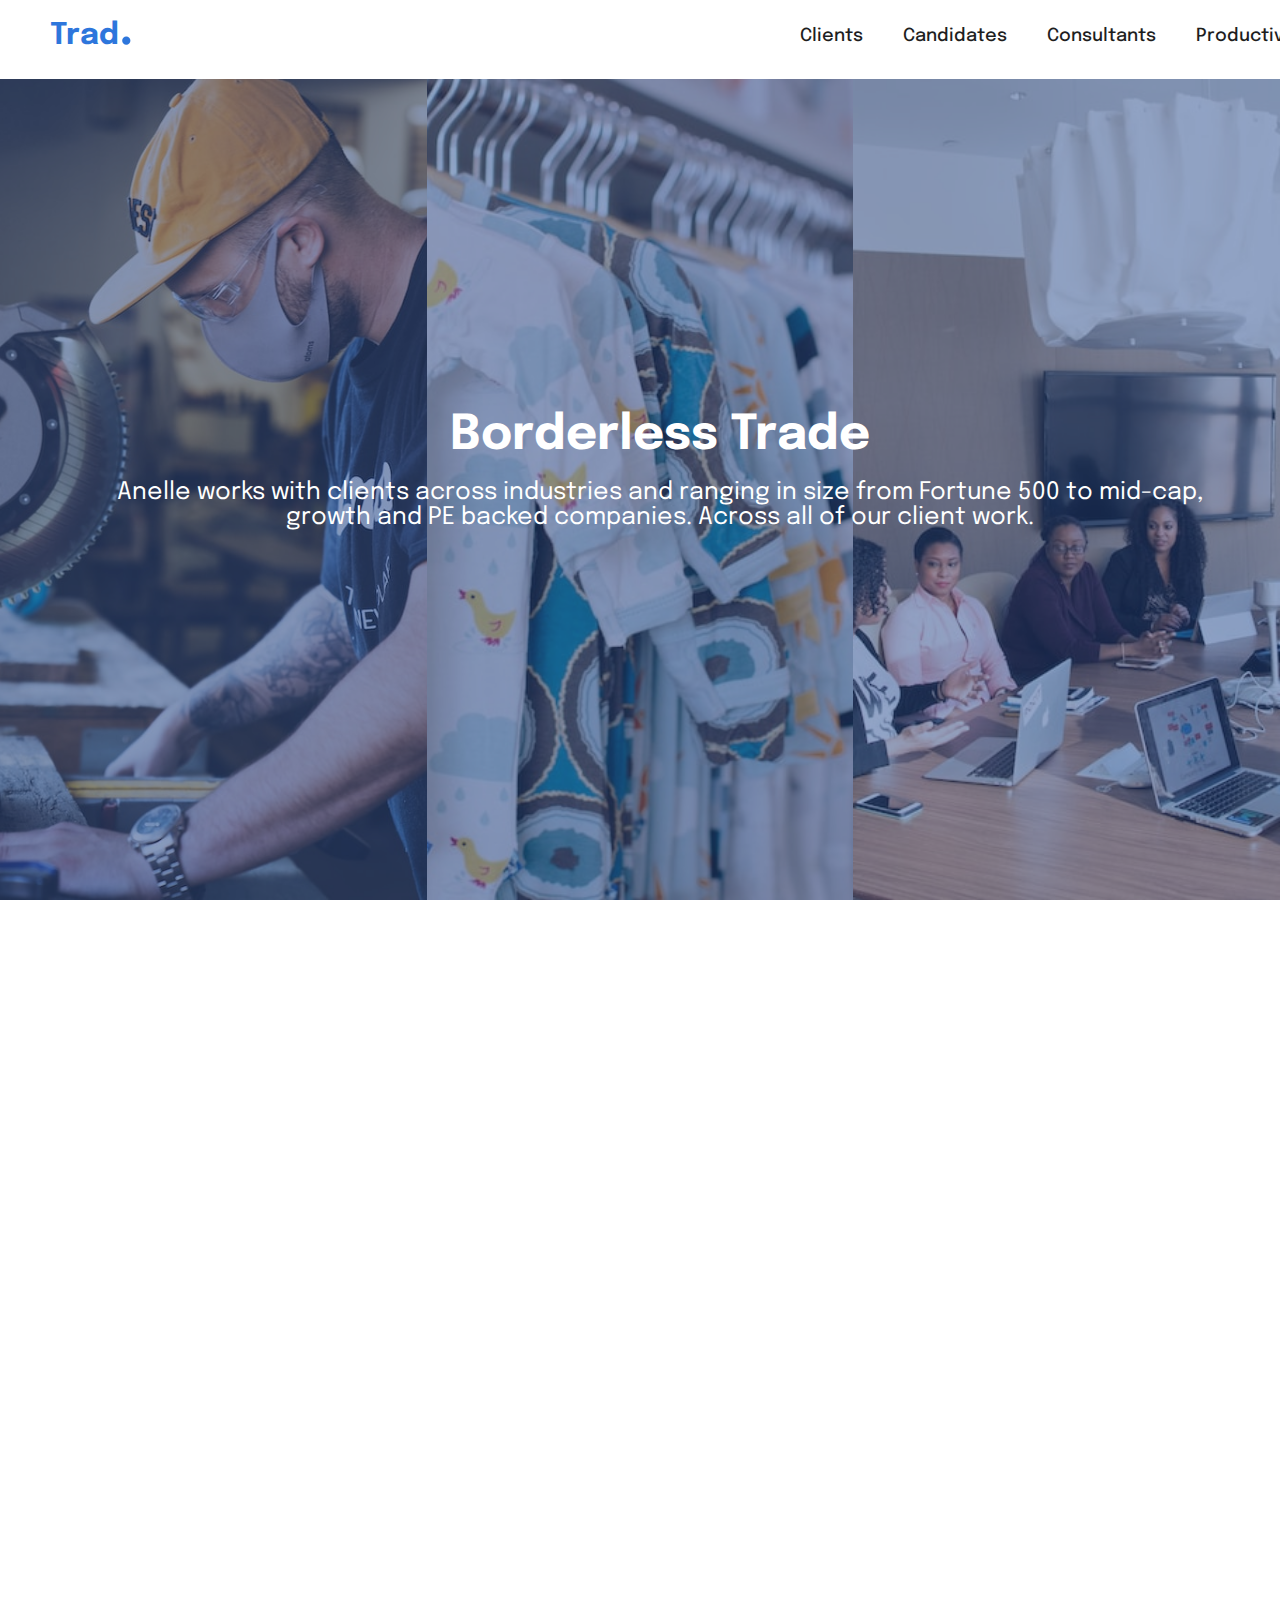
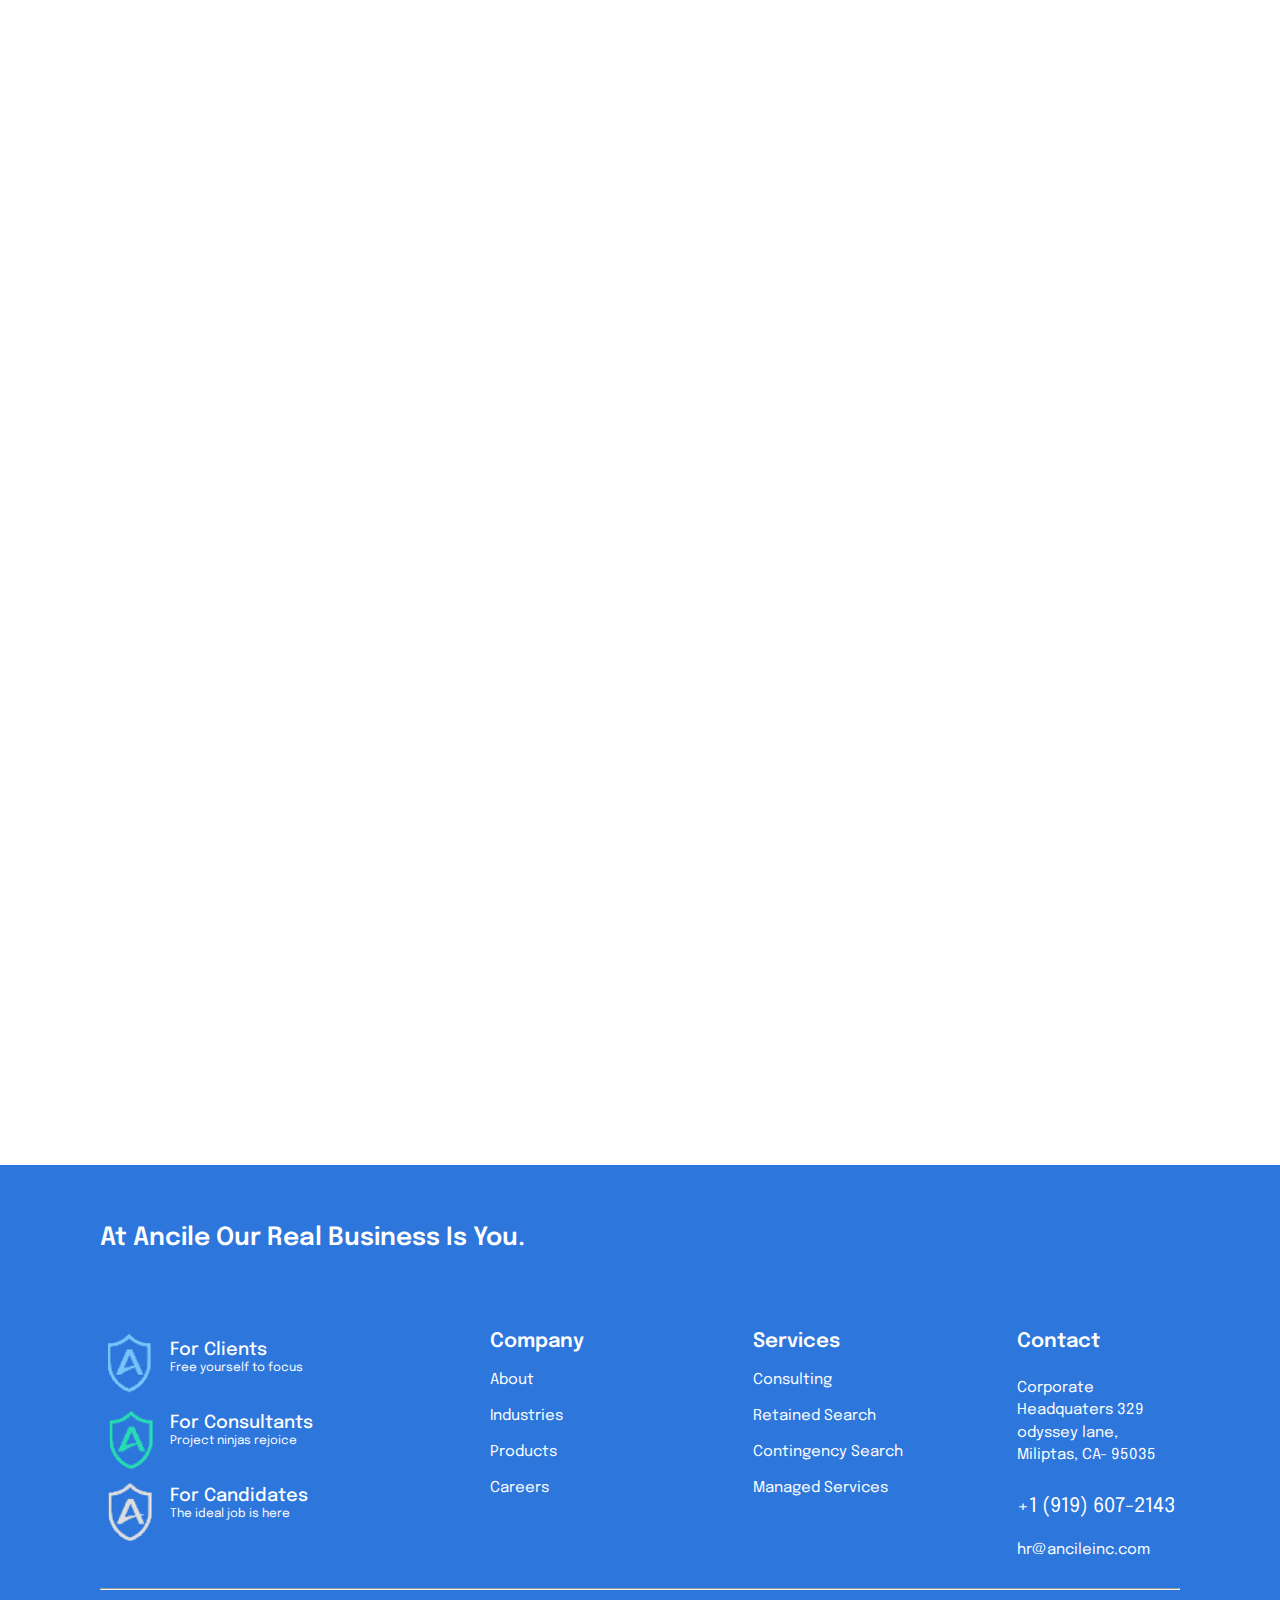
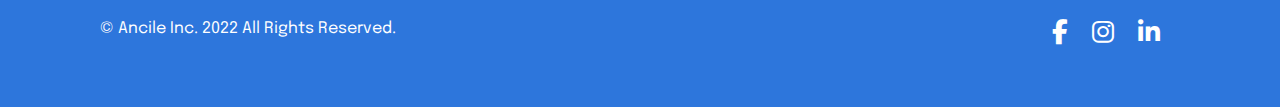
<file: index.html>
<!DOCTYPE html>
<html lang="en">
<head>
    <meta charset="UTF-8">
    <meta name="viewport" content="width=device-width, initial-scale=1.0">
    <title>Trad.</title>
    <link rel="stylesheet" href="styles.css">
    <link rel="stylesheet" href="Fontawesome-free-6.5.2-web/css/all.css">
    <link rel="shortcut icon" href="Image/logo.png">

    <!-- Using Epilogue Font -->
    <link rel="preconnect" href="https://fonts.googleapis.com">
    <link rel="preconnect" href="https://fonts.gstatic.com" crossorigin>
    <link href="https://fonts.googleapis.com/css2?family=Epilogue:ital,wght@0,100..900;1,100..900&display=swap" rel="stylesheet">

</head>
<body>
    <div id="nav">
        <nav>
            <div class="head">
                Trad<span>.</span>
            </div>
            <div class="menu" id="menu">
                <div>
                    <span class="line-1"></span>
                    <span class="line-2"></span>
                    <span class="line-3"></span>
                </div>
            </div>
            <ul>
                <li><a href="client.html">Clients</a></li>
                <li><a href="candidates.html">Candidates</a></li>
                <li><a href="consultant.html">Consultants</a></li>
                <li><a href="productivity.html">Productivity</a></li>
            </ul>
        </nav>
    </div>

    <div class="container">
        <div class="image image1"></div>
        <div class="image image2"></div>
        <div class="image image3"></div>
        <div class="overlay">
            <h1>Borderless Trade</h1>
            <p>Anelle works with clients across industries and ranging in size from Fortune 500 to mid-cap, growth and PE backed companies. Across all of our client work.</p>
        </div>
    </div>

    <section id="about">
        <div class="service">
            <span>Our services cuts across all industries</span>
            <p>Ancile works with clients across industries and ranging in size from Fortune 500 to mid-cap  growth and PE backed companies. Across all of our client work, we derive new insights and  implement new ways to help them drive revenue, gain efficiencies and keep costs low. Sharing  those insights and approaches helps us stay sharp.</p>
        </div>
    </section>

    <div class="grid-content">
        <div class="grid-content-box">
            <div class="image">
                <img src="Image/004.png" alt="">
            </div>
            <div class="text">
                <span>
                    Health Care and Life Sciences
                </span>
                <p>
                    Ancile's Healthcare division provides 
                    customized and flexible solutions to help you reduce the cost and delivery time of your operations.     
                </p>
                <a href="#">Learn More</a>
            </div>
        </div>
        <div class="grid-content-box">
            <div class="image">
                <img src="Image/005.png" alt="">
            </div>
            <div class="text">
                <span>
                    Retail and Consumer
                </span>
                <p>
                    Ancile Supply Chain Solutions enables retailers and consumer packaged goods companies to plan and execute their supply chain planning initiatives with an intelligent and customized approach.    
                </p>
                <a href="#">Learn More</a>
            </div>
        </div>
        <div class="grid-content-box">
            <div class="image">
                <img src="Image/006.png" alt="">
            </div>
            <div class="text">
                <span>
                    Manufacturing
                </span>
                <p class="man-text">
                    Ancile Supply Chain Solutions  creates supply chain value for consumer goods manufacturers and retailers. We understand the connection between retailers and suppliers in business processes and technologies, and we know how to make those connections effective..     
                </p>
                <a href="#">Learn More</a>
            </div>
        </div>
        <div class="grid-content-box">
            <div class="image">
                <img src="Image/007.png" alt="">
            </div>
            <div class="text">
                <span>
                    Technology
                </span>
                <p>
                    Lorem ipsum dolor sit amet, consectetur adipiscing elit, sed do eiusmod tempor incididunt ut labore et dolore magna aliqua. Ut enim ad minim veniam, quis nostrud exercitation     
                </p>
                <a href="#">Learn More</a>
            </div>
        </div>
        <div class="grid-content-box">
            <div class="image">
                <img src="Image/008.png" alt="">
            </div>
            <div class="text">
                <span>
                    Media and Entertainment
                </span>
                <p>
                    Lorem ipsum dolor sit amet, consectetur adipiscing elit, sed do eiusmod tempor incididunt ut labore et dolore magna aliqua. Ut enim ad minim veniam, quis nostrud exercitation     
                </p>
                <a href="#">Learn More</a>
            </div>
        </div>
        <div class="grid-content-box">
            <div class="image">
                <img src="Image/009.png" alt="">
            </div>
            <div class="text">
                <span>
                    Financial Services
                </span>
                <p>
                    Lorem ipsum dolor sit amet, consectetur adipiscing elit, sed do eiusmod tempor incididunt ut labore et dolore magna aliqua. Ut enim ad minim veniam, quis nostrud exercitation     
                </p>
                <a href="#">Learn More</a>
            </div>
        </div>
        <div class="grid-content-box">
            <div class="image">
                <img src="Image/010.png" alt="">
            </div>
            <div class="text">
                <span>
                    Public Sector
                </span>
                <p>
                    Ancile's specialized technology risk and compliance solutions team, Ancile Risk Solutions, works with public sector entities of all types across federal, state and local levels  from departments of motor vehicles, educational institutions.     
                </p>
                <a href="#">Learn More</a>
            </div>
        </div>
        <div class="grid-content-box">
            <div class="image">
                <img src="Image/011.png" alt="">
            </div>
            <div class="text">
                <span>
                    Energy and Utilities
                </span>
                <p>
                    Lorem ipsum dolor sit amet, consectetur adipiscing elit, sed do eiusmod tempor incididunt ut labore et dolore magna aliqua. Ut enim ad minim veniam, quis nostrud exercitation     
                </p>
                <a href="#">Learn More</a>
            </div>
        </div>
        <div class="grid-content-box">
            <div class="image">
                <img src="Image/012.png" alt="">
            </div>
            <div class="text">
                <span>
                    Transportation and Logistics
                </span>
                <p>
                    Ancile provides project and permanent placement talent for Distribution, Logistics, Supply Chain and Transportation sectors.     
                </p>
                <a href="#">Learn More</a>
            </div>
        </div>
 
    </div>

    <footer>
        <span>At Ancile Our Real Business Is You.</span>
        <div class="footer-content">
            <div class="footer-content-logo">
                <div class="client">
                    <img src="Image/logo-1.png" alt="">
                    <div class="text">
                        <span>For Clients</span>
                        <p>Free yourself to focus</p>
                    </div>
                </div>
                <div class="client">
                    <img src="Image/logo-2.png" alt="">
                    <div class="text">
                        <span>For Consultants</span>
                        <p>Project ninjas rejoice</p>
                    </div>
                </div>
                <div class="client">
                    <img src="Image/logo-3.png" alt="">
                    <div class="text">
                        <span>For Candidates</span>
                        <p>The ideal job is here</p>
                    </div>
                </div>
            </div>
            <div class="footer-link">
                <div class="company">
                    <span>Company</span>
                    <a href="#">About</a>
                    <a href="#">Industries</a>
                    <a href="#">Products</a>
                    <a href="#">Careers</a>
                </div>
                <div class="services">
                    <span>Services</span>
                    <a href="#">Consulting</a>
                    <a href="#">Retained Search</a>
                    <a href="#">Contingency Search</a>
                    <a href="#">Managed Services</a>
                </div>
                <div class="contact">
                    <span>Contact</span>
                    <p>Corporate Headquaters 329 odyssey lane, Miliptas, CA- 95035</p>
                    <p class="numb">+1 (919) 607-2143</p>
                    <a href="mailto:hr@ancileinc.com">hr@ancileinc.com</a>
                </div>
            </div>
        </div>
        <hr>
        <div class="social">
            <div class="copy">
                &copy; Ancile Inc. 2022 All Rights Reserved.
            </div>
            <div class="social-icons">
                <a href="#"><i class="fab fa-facebook-f"></i><span>Face</span></a>
                <a href="#"><i class="fab fa-instagram"></i><span>Inst</span></a>
                <a href="#"><i class="fab fa-linkedin-in"></i><span>Link</span></a>
            </div>
        </div>
    </footer>

    <script src="script.js"></script>

</body>
</html>
</file>
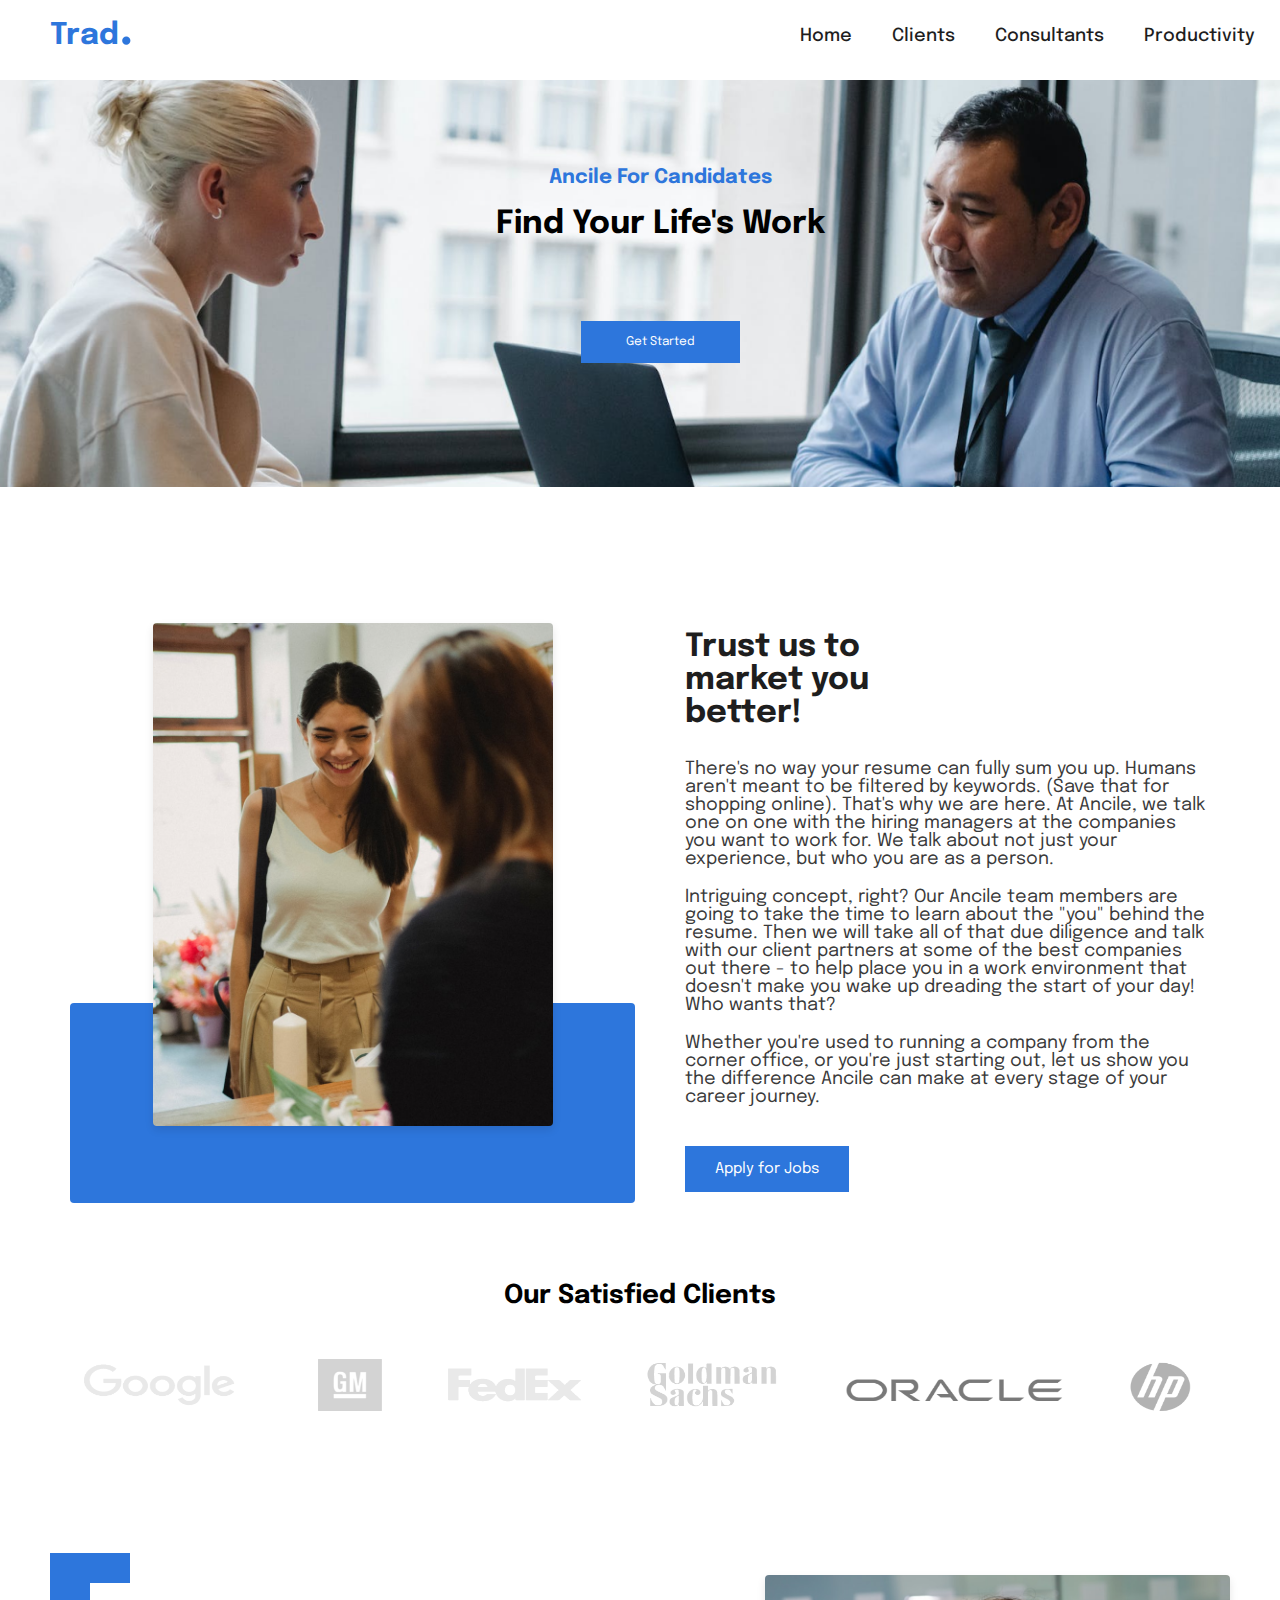
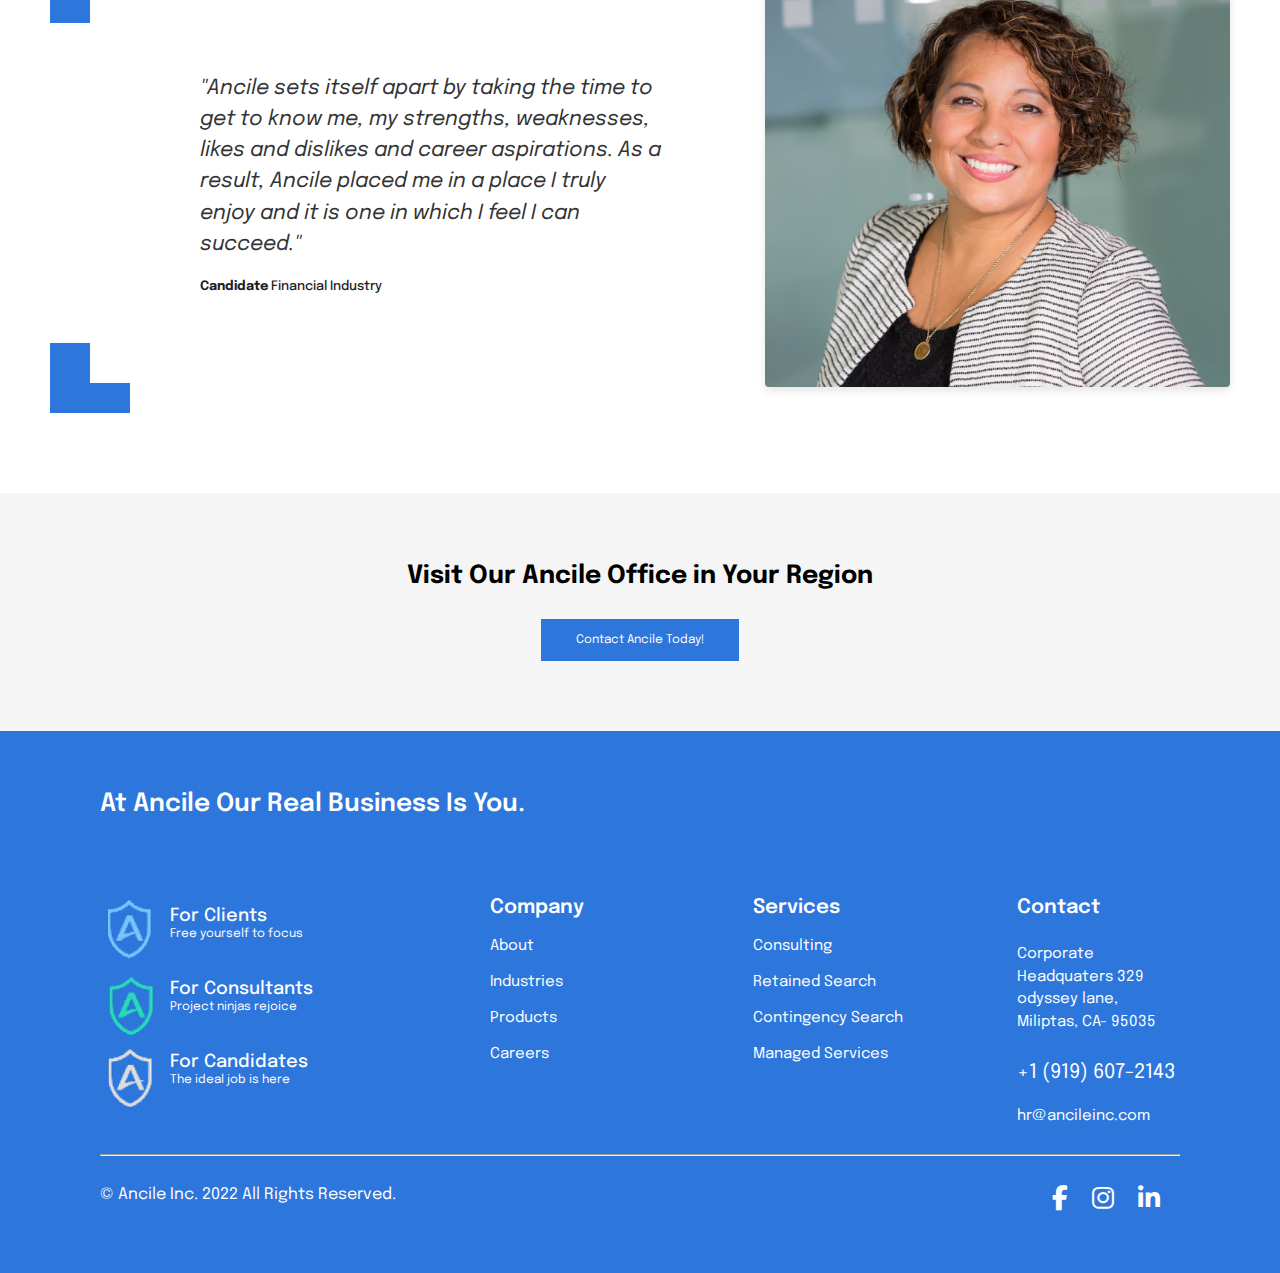
<file: candidates.html>
<!DOCTYPE html>
<html lang="en">
<head>
    <meta charset="UTF-8">
    <meta name="viewport" content="width=device-width, initial-scale=1.0">
    <title>Candidates</title>
    <link rel="stylesheet" href="styles.css">
    <link rel="stylesheet" href="Fontawesome-free-6.5.2-web/css/all.css">
    <link rel="shortcut icon" href="Image/logo.png">

    <!-- Using Epilogue Font -->
    <link rel="preconnect" href="https://fonts.googleapis.com">
    <link rel="preconnect" href="https://fonts.gstatic.com" crossorigin>
    <link href="https://fonts.googleapis.com/css2?family=Epilogue:ital,wght@0,100..900;1,100..900&display=swap" rel="stylesheet">

</head>
<body>
    <div id="nav">
        <nav>
            <div class="head">
                Trad<span>.</span>
            </div>
            <div class="menu" id="menu">
                <div>
                    <span class="line-1"></span>
                    <span class="line-2"></span>
                    <span class="line-3"></span>
                </div>
            </div>
            <ul>
                <li><a href="index.html">Home</a></li>
                <li><a href="client.html">Clients</a></li>
                <li><a href="consultant.html">Consultants</a></li>
                <li><a href="productivity.html">Productivity</a></li>
            </ul>
        </nav>
    </div>


    <div class="candidates-heading">
        <div class="image">
            <img src="Image/020.png" alt="">
        </div>
        <div class="overlay-1">
            <span>Ancile For Candidates</span>
            <h1>Find Your Life's Work</h1>
            <button>Get Started</button>
        </div>
    </div>

    
    <div class="content-section">
        <div class="image-container">
            <img src="Image/021.png" alt="Marketing Image">
            <span></span>
        </div>
        <div class="text-container">
            <h2>Trust us to market you better!</h2>
            <p>
                There's no way your resume can fully sum you up. Humans aren't meant to be filtered by keywords. (Save that for shopping online). That's why we are here. At Ancile, we talk one on one with the hiring managers at the companies you want to work for. We talk about not just your experience, but who you are as a person.
            </p>
            <p>
                Intriguing concept, right? Our Ancile team members are going to take the time to learn about the "you" behind the resume. Then we will take all of that due diligence and talk with our client partners at some of the best companies out there - to help place you in a work environment that doesn't make you wake up dreading the start of your day! Who wants that?
            </p>
            <p>
                Whether you're used to running a company from the corner office, or you're just starting out, let us show you the difference Ancile can make at every stage of your career journey.
            </p>
            <a href="#" class="apply-button">Apply for Jobs</a>
        </div>
    </div>
    
    <div class="support-client">
        <h1>Our Satisfied Clients</h1>
        <img src="Image/client.png" alt="">
    </div>

    <div class="testimonial-section">
        <div class="quote-container">
            <div class="corner-accent top-left"></div>
            <div class="corner-accent-1 top-left-1"></div>
            <p class="quote">
                "Ancile sets itself apart by taking the time to get to know me, my strengths, weaknesses, likes and dislikes and career aspirations. As a result, Ancile placed me in a place I truly enjoy and it is one in which I feel I can succeed."
            </p>
            <p class="author">
                <span class="author-name">Candidate</span> <span class="author-industry">Financial Industry</span>
            </p>
            <div class="corner-accent bottom-left"></div>
            <div class="corner-accent-1 bottom-left-1"></div>
        </div>
        <div class="image-container-2">
            <img src="Image/022.png" alt="Candidate Image">
        </div>
    </div>
    
    <div class="visit">
        <span>Visit Our Ancile Office in Your Region</span>
        <button>Contact Ancile Today!</button>
    </div>


    <footer>
        <span>At Ancile Our Real Business Is You.</span>
        <div class="footer-content">
            <div class="footer-content-logo">
                <div class="client">
                    <img src="Image/logo-1.png" alt="">
                    <div class="text">
                        <span>For Clients</span>
                        <p>Free yourself to focus</p>
                    </div>
                </div>
                <div class="client">
                    <img src="Image/logo-2.png" alt="">
                    <div class="text">
                        <span>For Consultants</span>
                        <p>Project ninjas rejoice</p>
                    </div>
                </div>
                <div class="client">
                    <img src="Image/logo-3.png" alt="">
                    <div class="text">
                        <span>For Candidates</span>
                        <p>The ideal job is here</p>
                    </div>
                </div>
            </div>
            <div class="footer-link">
                <div class="company">
                    <span>Company</span>
                    <a href="#">About</a>
                    <a href="#">Industries</a>
                    <a href="#">Products</a>
                    <a href="#">Careers</a>
                </div>
                <div class="services">
                    <span>Services</span>
                    <a href="#">Consulting</a>
                    <a href="#">Retained Search</a>
                    <a href="#">Contingency Search</a>
                    <a href="#">Managed Services</a>
                </div>
                <div class="contact">
                    <span>Contact</span>
                    <p>Corporate Headquaters 329 odyssey lane, Miliptas, CA- 95035</p>
                    <p class="numb">+1 (919) 607-2143</p>
                    <a href="mailto:hr@ancileinc.com">hr@ancileinc.com</a>
                </div>
            </div>
        </div>
        <hr>
        <div class="social">
            <div class="copy">
                &copy; Ancile Inc. 2022 All Rights Reserved.
            </div>
            <div class="social-icons">
                <a href="#"><i class="fab fa-facebook-f"></i><span>Face</span></a>
                <a href="#"><i class="fab fa-instagram"></i><span>Inst</span></a>
                <a href="#"><i class="fab fa-linkedin-in"></i><span>Link</span></a>
            </div>
        </div>
    </footer>    

    <script src="script.js"></script>

    
</body>
</html>
</file>
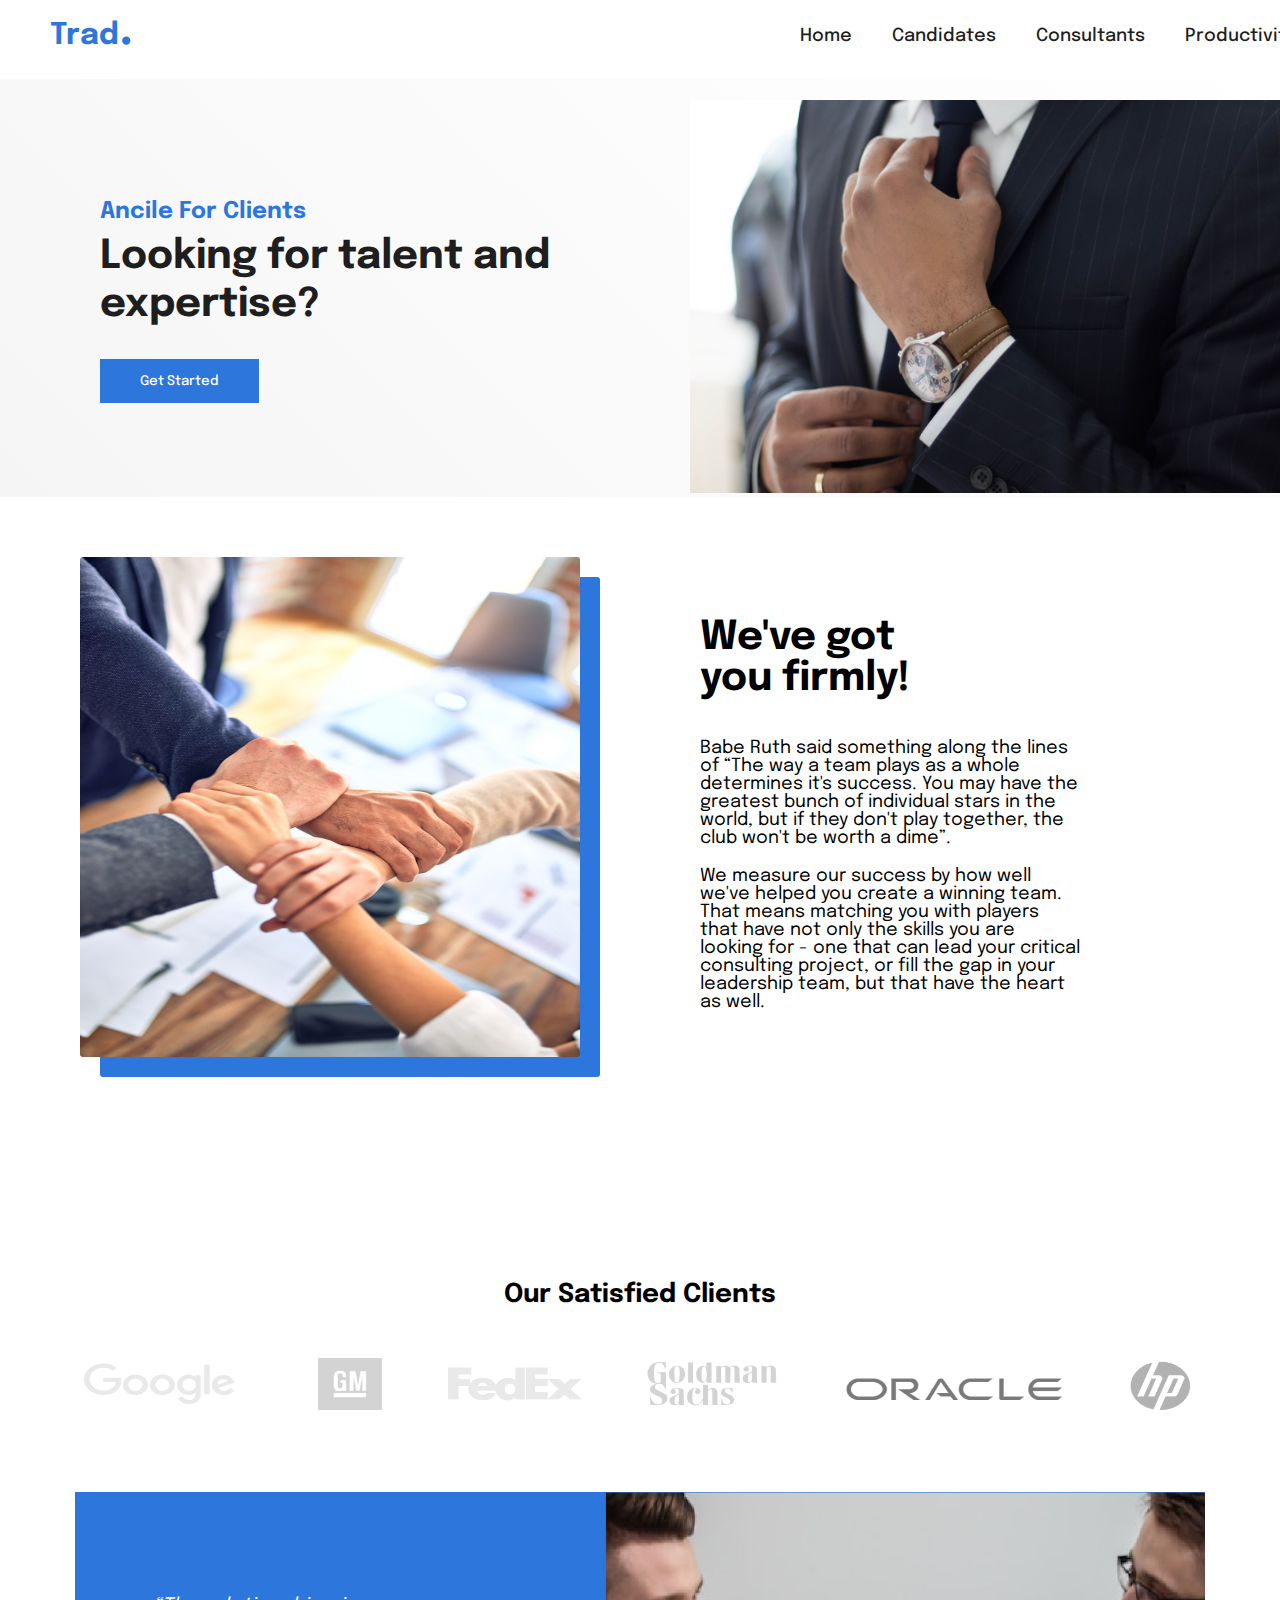
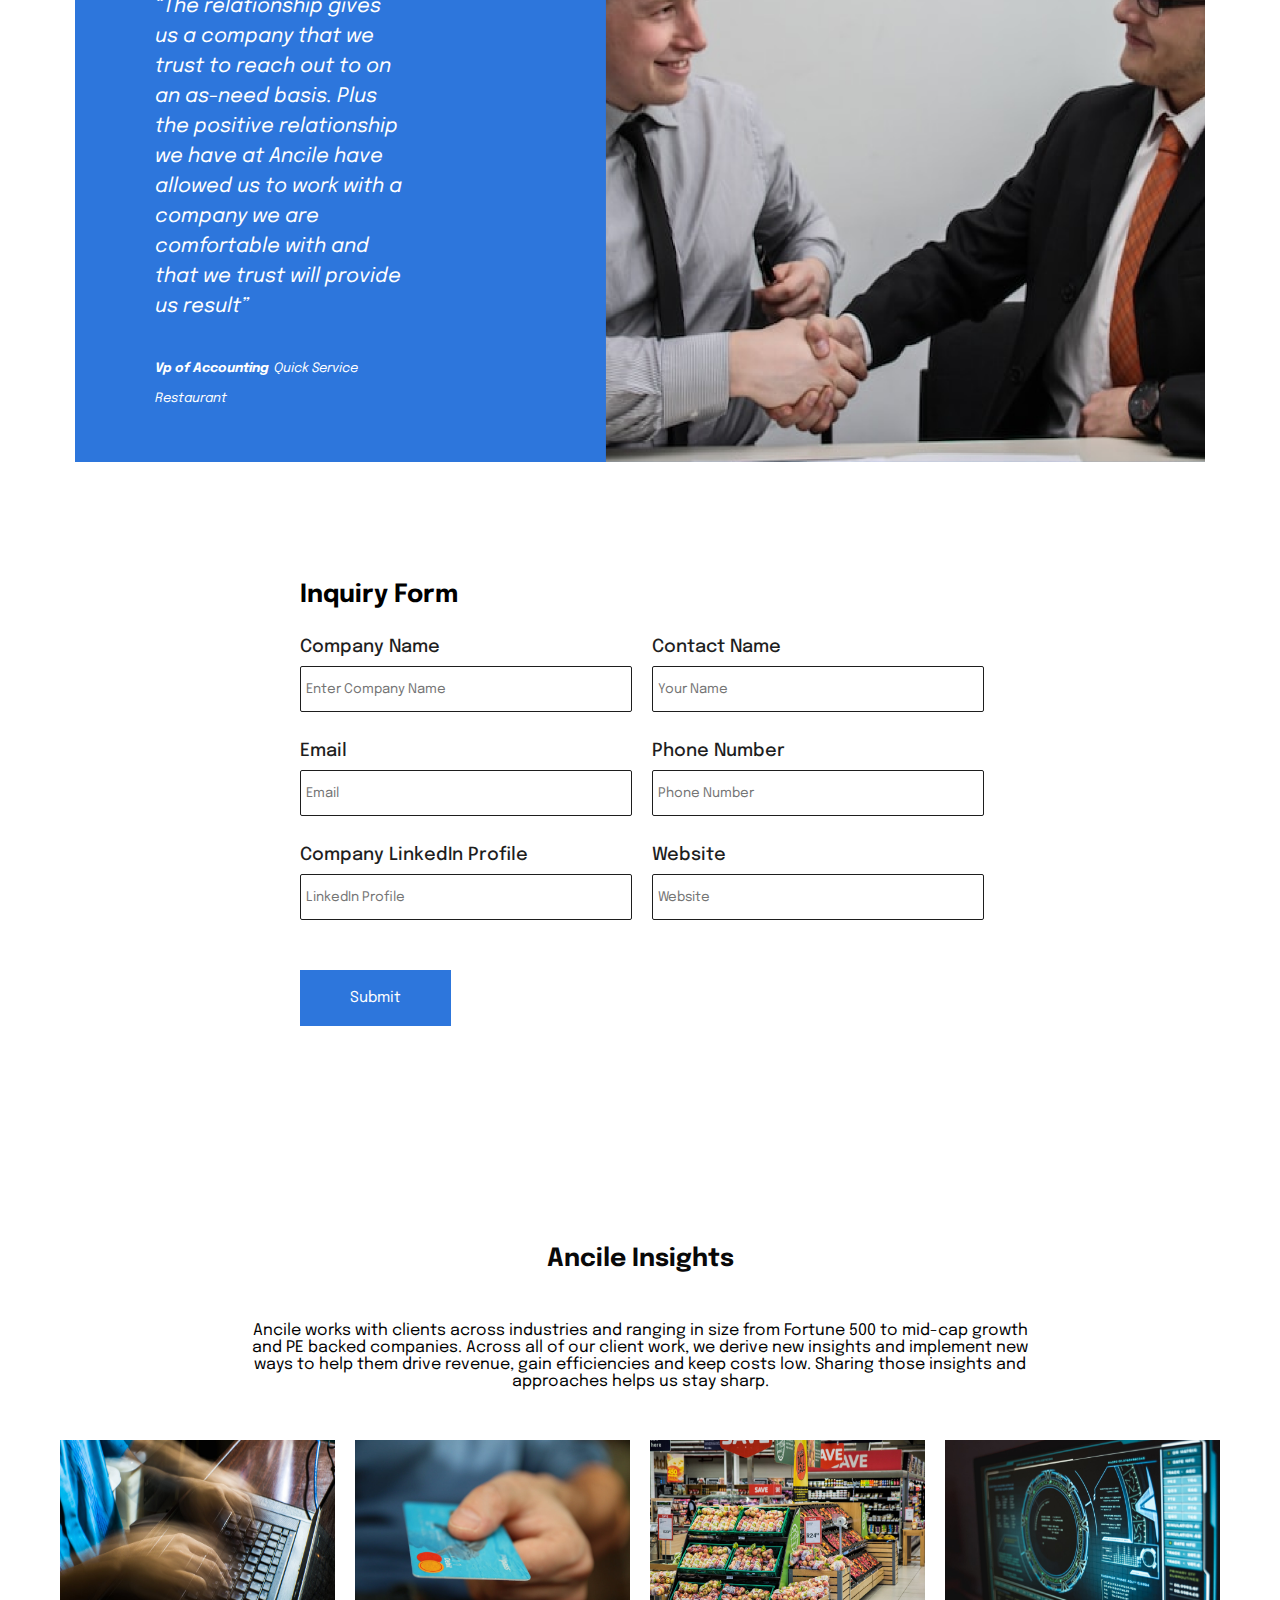
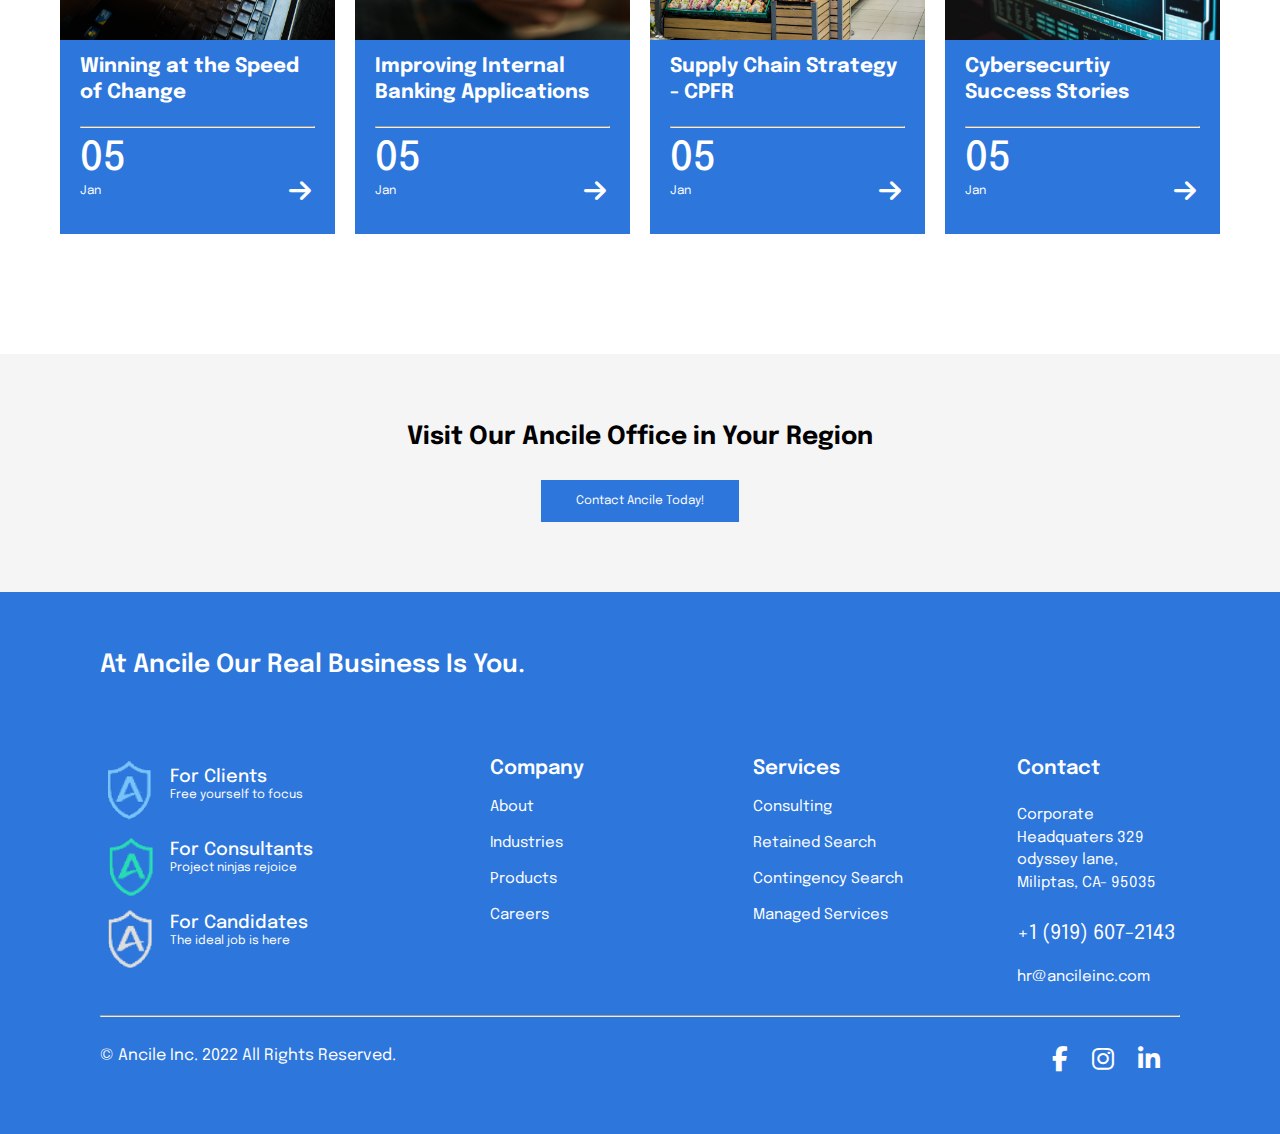
<file: client.html>
<!DOCTYPE html>
<html lang="en">
<head>
    <meta charset="UTF-8">
    <meta name="viewport" content="width=device-width, initial-scale=1.0">
    <title>Clients</title>
    <link rel="stylesheet" href="styles.css">
    <link rel="stylesheet" href="Fontawesome-free-6.5.2-web/css/all.css">
    <link rel="shortcut icon" href="Image/logo.png">

    <!-- Using Epilogue Font -->
    <link rel="preconnect" href="https://fonts.googleapis.com">
    <link rel="preconnect" href="https://fonts.gstatic.com" crossorigin>
    <link href="https://fonts.googleapis.com/css2?family=Epilogue:ital,wght@0,100..900;1,100..900&display=swap" rel="stylesheet">

</head>
<body>
    <div id="nav">
        <nav>
            <div class="head">
                Trad<span>.</span>
            </div>
            <div class="menu" id="menu">
                <div>
                    <span class="line-1"></span>
                    <span class="line-2"></span>
                    <span class="line-3"></span>
                </div>
            </div>
            <ul>
                <li><a href="index.html">Home</a></li>
                <li><a href="candidates.html">Candidates</a></li>
                <li><a href="consultant.html">Consultants</a></li>
                <li><a href="productivity.html">Productivity</a></li>
            </ul>
        </nav>
    </div>
    
    <div class="client-heading">
        <div class="client-heading-text scroll-animate fade-in-left">
            <span class="highlight">Ancile For Clients</span>
            <span class="title">Looking for talent and 
                expertise?</span>
            <input type="button" value="Get Started">
        </div>
        <div class="client-heading-img scroll-animate fade-in-right">
            <img src="Image/013.jpeg" alt="">
        </div>
    </div>

    <div class="main">
        <span>
            <img src="Image/014.jpeg" alt="">
        </span>
        <div class="main-text">
            <p class="heading">
                We've got you firmly!
            </p>
            <p class="para-1">
                Babe Ruth said something along the lines of “The way a team plays as a whole determines it's success. You may have the greatest bunch of individual stars in the world, but if they don't play together, the club won't be worth a dime”.
            </p>
            <p class="para-2">
                We measure our success by how well we've helped you create a winning team. That means matching you with players that have not only the skills you are looking for - one that can lead your critical consulting project, or fill the gap in your leadership team, but that have the heart as well.
            </p>
        </div>
    </div>

    <div class="support-client">
        <h1>Our Satisfied Clients</h1>
        <img src="Image/client.png" alt="">
    </div>

    <div class="comment">
        <p>
            “The relationship gives us a company that we trust to reach out to on an as-need basis. Plus the positive relationship we have at Ancile have allowed us to work with a company we are comfortable with and that we trust will provide us result”
            <br>
            <br>
            <span>Vp of Accounting</span> <span class="quick">Quick Service Restaurant</span>
        </p>
        <img src="Image/015.png" alt="">
    </div>


    <div class="inquiry">
        <h1>Inquiry Form</h1>
        <form action="https://formspree.io/f/moqgbrno" method="POST">
            <div class="form-group">
                <div class="input-group">
                    <label for="company">Company Name</label>
                    <input type="text" id="company-name" name="company_name" placeholder="Enter Company Name" required>
                </div>
                <div class="input-group">
                    <label for="contact-name">Contact Name</label>
                    <input type="text" id="contact-name" name="contact_name" placeholder="Your Name" required>
                </div>
            </div>
    
            <div class="form-group">
                <div class="input-group">
                    <label for="email">Email</label>
                    <input type="email" id="email" name="email" placeholder="Email" required>
                </div>
                <div class="input-group">
                    <label for="phone">Phone Number</label>
                    <input type="tel" id="phone" name="phone" placeholder="Phone Number" required>
                </div>
            </div>

            <div class="form-group">
                <div class="input-group">
                    <label for="linkedIn">Company LinkedIn Profile</label>
                    <input type="url" id="linkedIn" name="linkedIn" placeholder="LinkedIn Profile" required>
                </div>
                <div class="input-group">
                    <label for="phone">Website</label>
                    <input type="url" id="website" name="website" placeholder="Website" required>
                </div>
            </div>

            <input type="submit" value="Submit" class="scroll-animate fade-in-up-1">
        </form>
    </div>


    <div class="insight">
        <div class="insight-text">
            <div class="insight-text-head">
                Ancile Insights
            </div>
            <div class="insight-text-p">
                Ancile works with clients across industries and ranging in size from Fortune 500 to mid-cap  growth and PE backed companies. Across all of our client work, we derive new insights and  implement new ways to help them drive revenue, gain efficiencies and keep costs low. Sharing  those insights and approaches helps us stay sharp.
            </div>
            <div class="insight-container">
                <div class="insight-box">
                    <img src="Image/016.jpeg" alt="">
                    <div class="insight-box-text">
                        <span class="insight-box-head">
                            Winning at the Speed of Change
                        </span>
                        <hr>
                        <div class="insight-box-number">
                            05
                        </div>
                        <div class="insight-box-foot">
                            Jan
                            <i class="fas fa-arrow-right"></i>
                        </div>
                    </div>
                </div>
                <div class="insight-box">
                    <img src="Image/017.jpeg" alt="">
                    <div class="insight-box-text">
                        <span class="insight-box-head">
                            Improving Internal Banking Applications
                        </span>
                        <hr>
                        <div class="insight-box-number">
                            05
                        </div>
                        <div class="insight-box-foot">
                            Jan
                            <i class="fas fa-arrow-right"></i>
                        </div>
                    </div>
                </div>
                <div class="insight-box">
                    <img src="Image/018.jpeg" alt="">
                    <div class="insight-box-text">
                        <span class="insight-box-head">
                            Supply Chain Strategy - CPFR
                        </span>
                        <hr>
                        <div class="insight-box-number">
                            05
                        </div>
                        <div class="insight-box-foot">
                            Jan
                            <i class="fas fa-arrow-right"></i>
                        </div>
                    </div>
                </div>
                <div class="insight-box">
                    <img src="Image/019.jpeg" alt="">
                    <div class="insight-box-text">
                        <span class="insight-box-head">
                            Cybersecurtiy Success Stories
                        </span>
                        <hr>
                        <div class="insight-box-number">
                            05
                        </div>
                        <div class="insight-box-foot">
                            Jan
                            <i class="fas fa-arrow-right"></i>
                        </div>
                    </div>
                </div>
            </div>
        </div>
    </div>


    <div class="visit">
        <span>Visit Our Ancile Office in Your Region</span>
        <button>Contact Ancile Today!</button>
    </div>



    <footer>
        <span>At Ancile Our Real Business Is You.</span>
        <div class="footer-content">
            <div class="footer-content-logo">
                <div class="client">
                    <img src="Image/logo-1.png" alt="">
                    <div class="text">
                        <span>For Clients</span>
                        <p>Free yourself to focus</p>
                    </div>
                </div>
                <div class="client">
                    <img src="Image/logo-2.png" alt="">
                    <div class="text">
                        <span>For Consultants</span>
                        <p>Project ninjas rejoice</p>
                    </div>
                </div>
                <div class="client">
                    <img src="Image/logo-3.png" alt="">
                    <div class="text">
                        <span>For Candidates</span>
                        <p>The ideal job is here</p>
                    </div>
                </div>
            </div>
            <div class="footer-link">
                <div class="company">
                    <span>Company</span>
                    <a href="#">About</a>
                    <a href="#">Industries</a>
                    <a href="#">Products</a>
                    <a href="#">Careers</a>
                </div>
                <div class="services">
                    <span>Services</span>
                    <a href="#">Consulting</a>
                    <a href="#">Retained Search</a>
                    <a href="#">Contingency Search</a>
                    <a href="#">Managed Services</a>
                </div>
                <div class="contact">
                    <span>Contact</span>
                    <p>Corporate Headquaters 329 odyssey lane, Miliptas, CA- 95035</p>
                    <p class="numb">+1 (919) 607-2143</p>
                    <a href="mailto:hr@ancileinc.com">hr@ancileinc.com</a>
                </div>
            </div>
        </div>
        <hr>
        <div class="social">
            <div class="copy">
                &copy; Ancile Inc. 2022 All Rights Reserved.
            </div>
            <div class="social-icons">
                <a href="#"><i class="fab fa-facebook-f"></i><span>Face</span></a>
                <a href="#"><i class="fab fa-instagram"></i><span>Inst</span></a>
                <a href="#"><i class="fab fa-linkedin-in"></i><span>Link</span></a>
            </div>
        </div>
    </footer>
    
    

    <script src="script.js"></script>


</body>
</html>
</file>
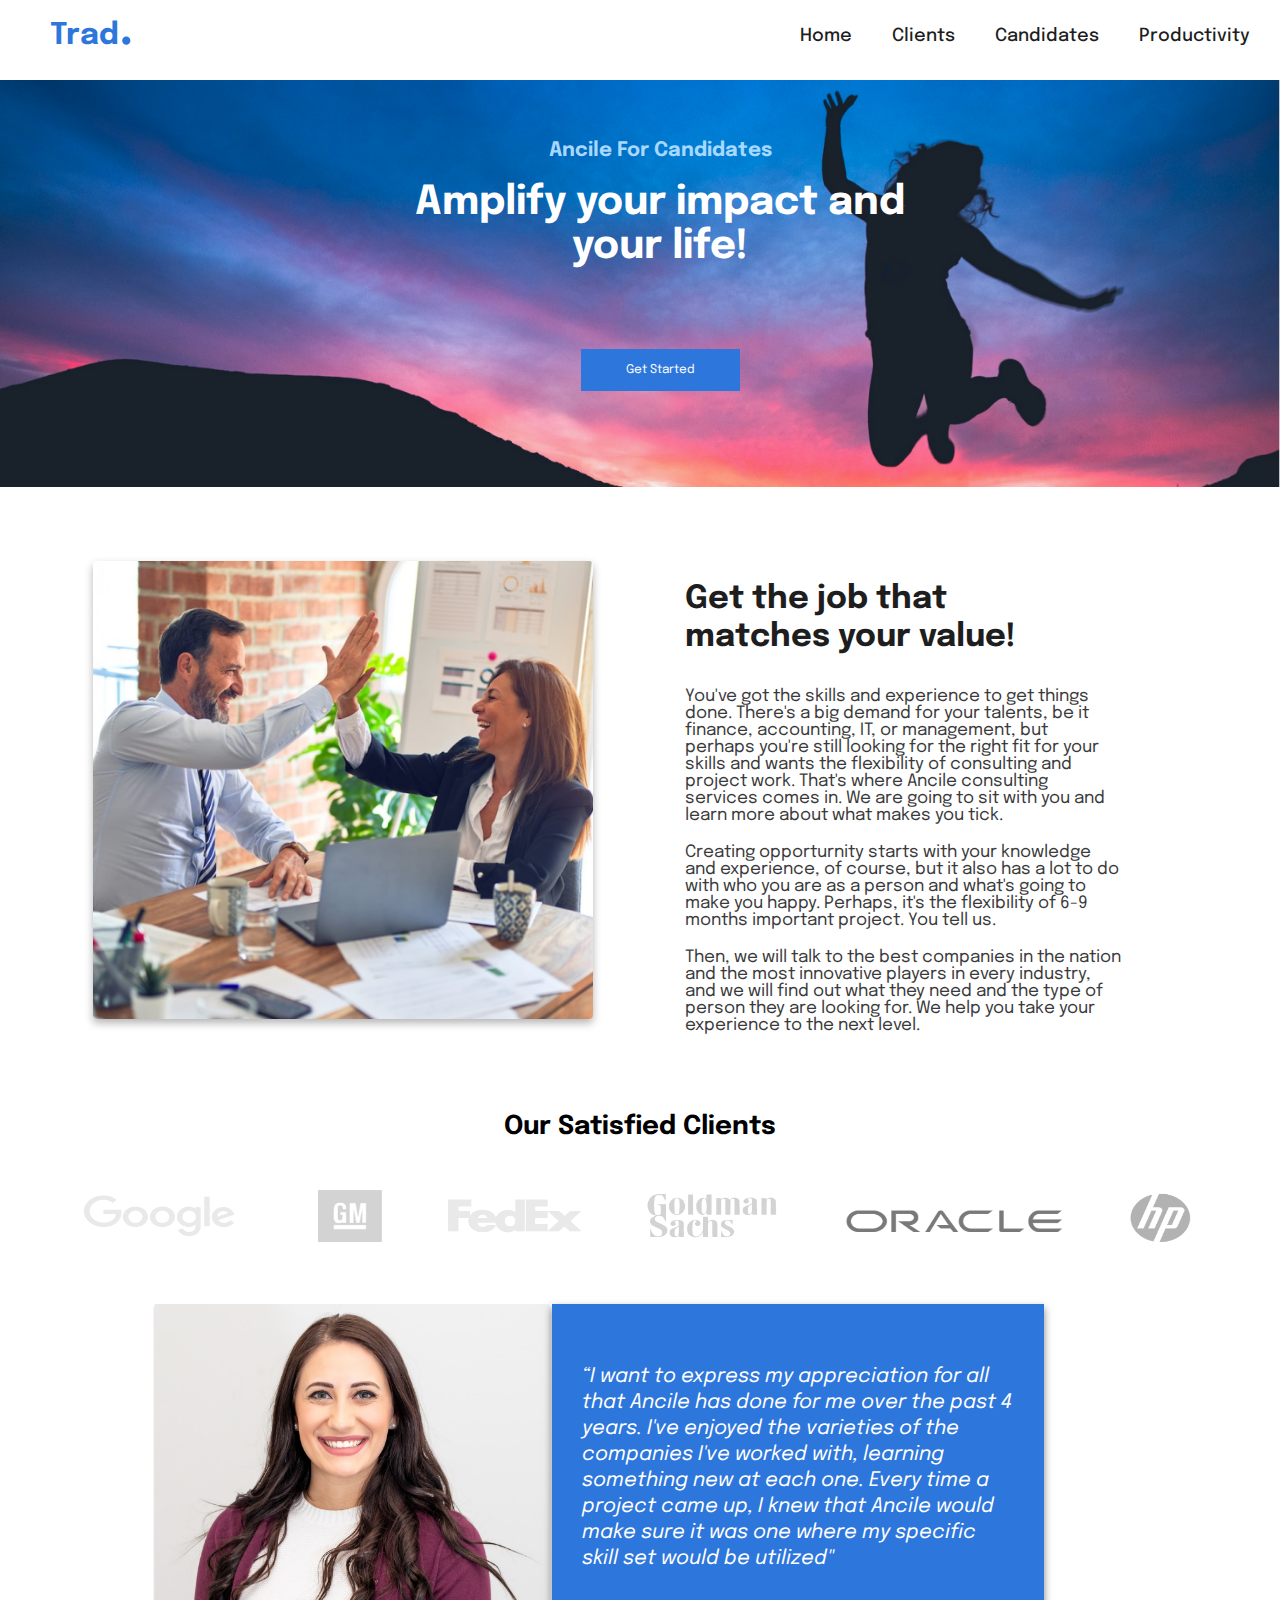
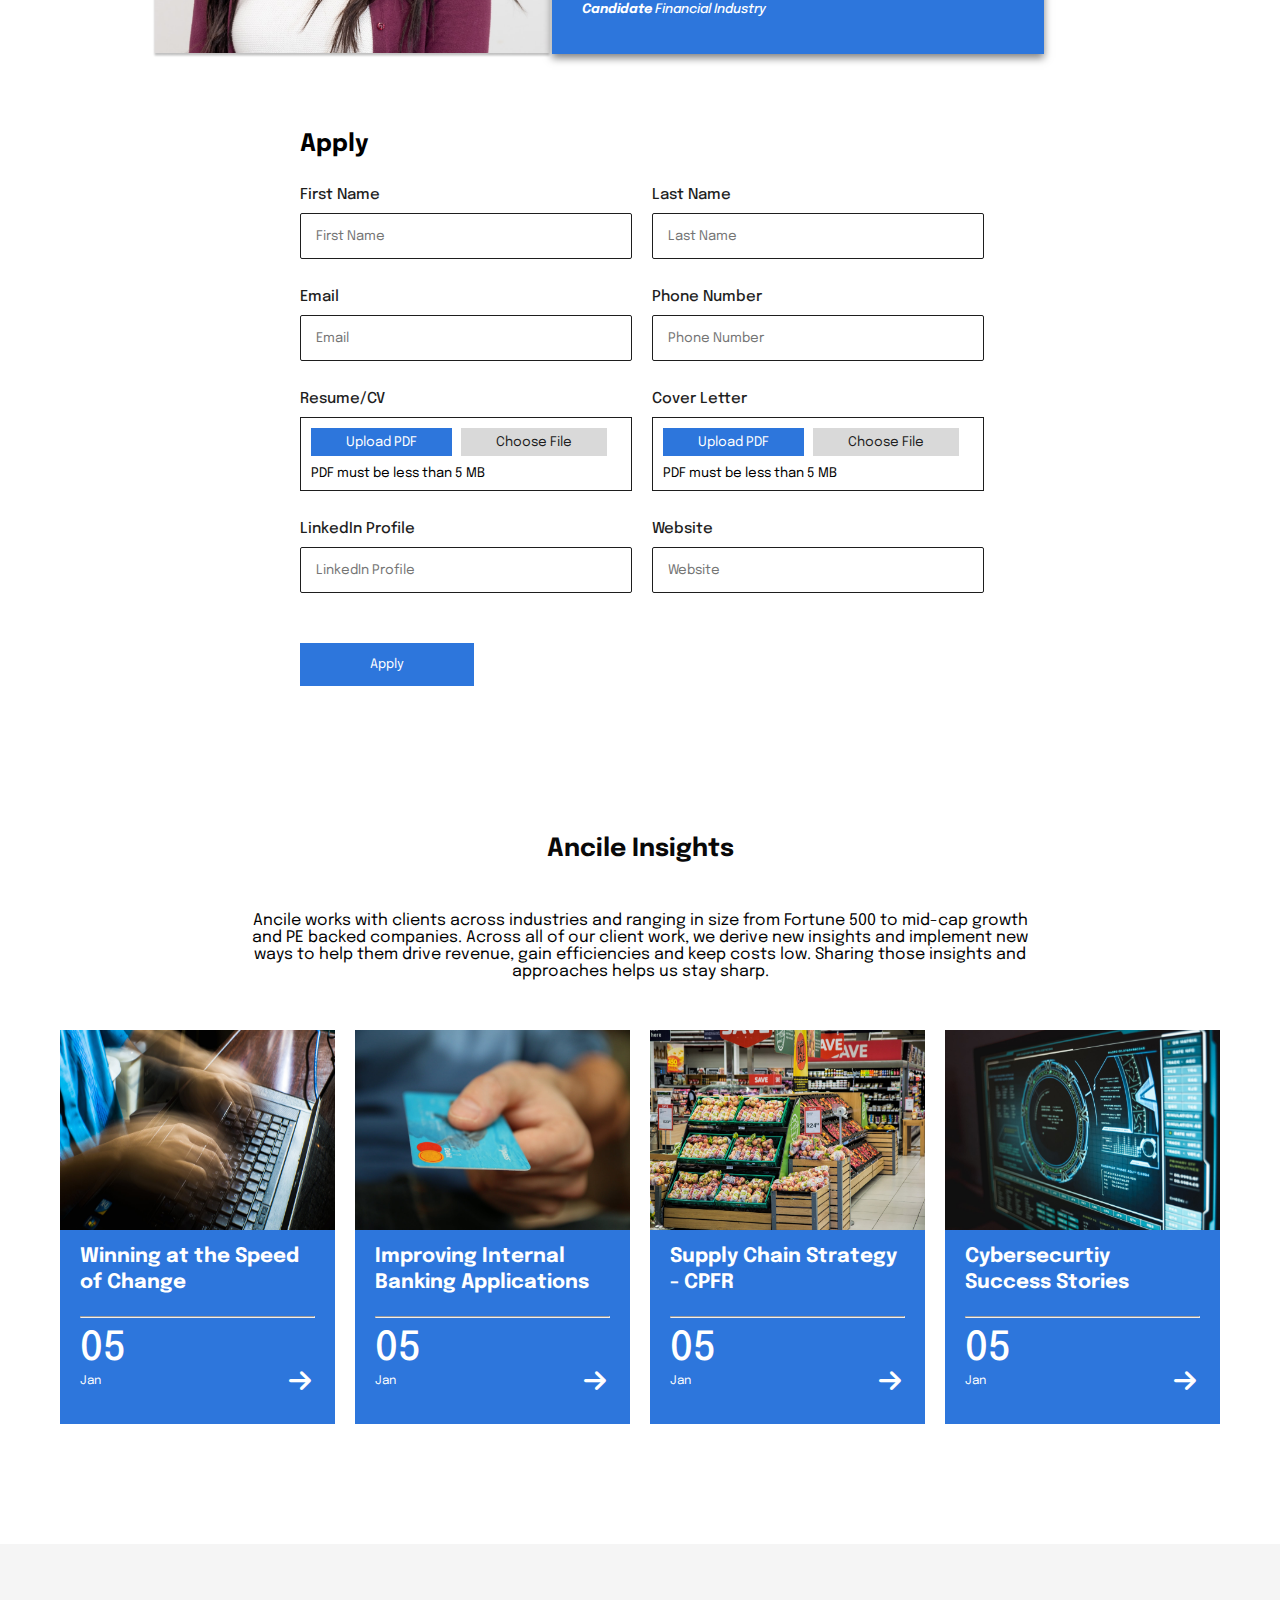
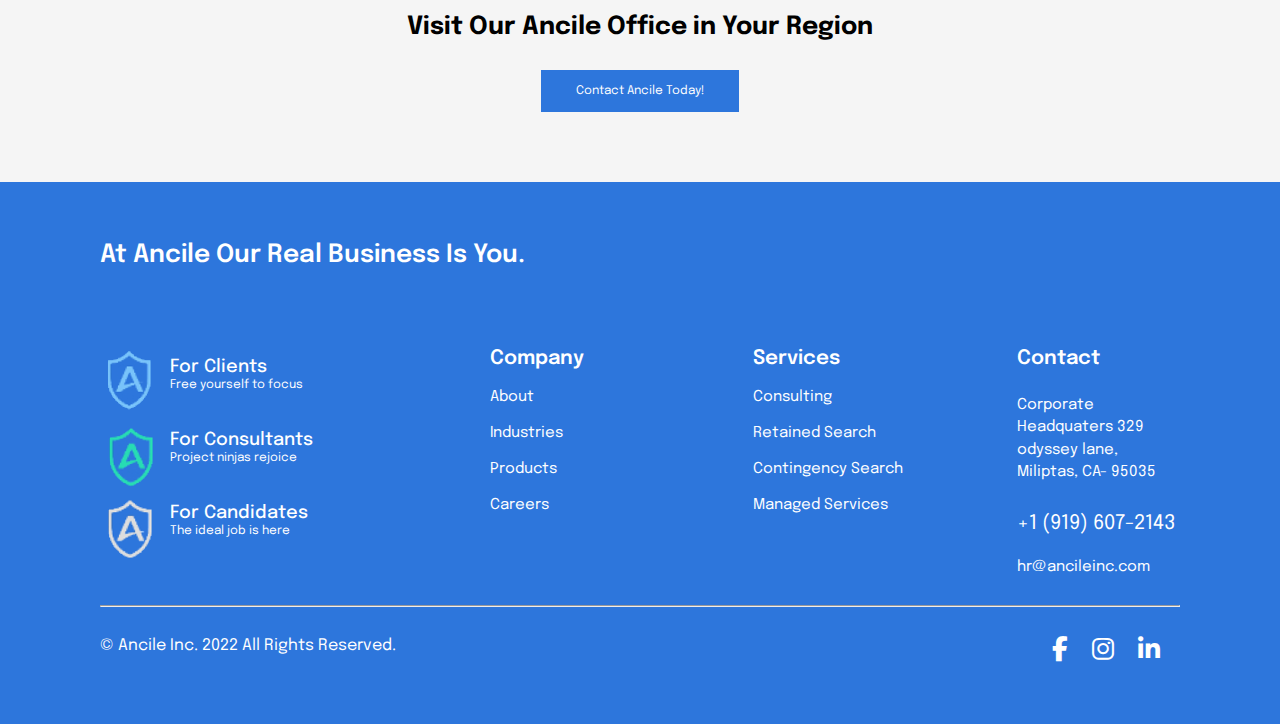
<file: consultant.html>
<!DOCTYPE html>
<html lang="en">
<head>
    <meta charset="UTF-8">
    <meta name="viewport" content="width=device-width, initial-scale=1.0">
    <title>Consultants</title>
    <link rel="stylesheet" href="styles.css">
    <link rel="stylesheet" href="Fontawesome-free-6.5.2-web/css/all.css">
    <link rel="shortcut icon" href="Image/logo.png">

    <!-- Using Epilogue Font -->
    <link rel="preconnect" href="https://fonts.googleapis.com">
    <link rel="preconnect" href="https://fonts.gstatic.com" crossorigin>
    <link href="https://fonts.googleapis.com/css2?family=Epilogue:ital,wght@0,100..900;1,100..900&display=swap" rel="stylesheet">

</head>
<body>
    <div id="nav">
        <nav>
            <div class="head">
                Trad<span>.</span>
            </div>
            <div class="menu" id="menu">
                <div>
                    <span class="line-1"></span>
                    <span class="line-2"></span>
                    <span class="line-3"></span>
                </div>
            </div>
            <ul>
                <li><a href="index.html">Home</a></li>
                <li><a href="client.html">Clients</a></li>
                <li><a href="candidates.html">Candidates</a></li>
                <li><a href="productivity.html">Productivity</a></li>
            </ul>
        </nav>
    </div>
    

    <div class="consultant-heading">
        <div class="image">
            <img src="Image/023.png" alt="">
        </div>
        <div class="overlay-1">
            <span>Ancile For Candidates</span>
            <h1>Amplify your impact and your life!</h1>
            <button>Get Started</button>
        </div>
    </div>


    <div class="consultant-content">
        <div class="image-container-1">
            <img src="Image/024.png" alt="">
        </div>
        <div class="text-container-1">
            <h2>Get the job that matches your value!</h2>
            <p>
                You've got the skills and experience to get things done. There's a big demand for your talents, be it finance, accounting, IT, or management, but perhaps you're still looking for the right fit for your skills and wants the flexibility of consulting and project work. That's where Ancile consulting services comes in. We are going to sit with you and learn more about what makes you tick.
            </p>
            <p>
                Creating opporturnity starts with your knowledge and experience, of course, but it also has a lot to do with who you are as a person and what's going to make you happy. Perhaps, it's the flexibility of 6-9 months important project. You tell us.
            </p>
            <p>
                Then, we will talk to the best companies in the nation and the most innovative players in every industry, and we will find out what they need and the type of person they are looking for. We help you take your experience to the next level.
            </p>
        </div>
    </div>

    <div class="support-client">
        <h1>Our Satisfied Clients</h1>
        <img src="Image/client.png" alt="">
    </div>

    <div class="consultant-testimonial">
        <div class="image">
            <img src="Image/025.png" alt="">
        </div>
        <div class="text">
            <p>
                “I want to express my appreciation for all that Ancile has done for me over the past 4 years. I've enjoyed the varieties of the companies I've worked with, learning something new at each one. Every time a project came up, I knew that Ancile would make sure it was one where my specific skill set would be utilized"
            </p>
            <p class="author">
                <span class="author-name">Candidate</span> <span class="author-industry">Financial Industry</span>
            </p>
        </div>
    </div>


    <div class="apply-form">
        <h2>Apply</h2>
        <form action="https://formspree.io/f/moqgbrno" method="POST" enctype="multipart/form-data">
            <div class="form-group">
                <div class="input-group">
                    <label for="first-name">First Name</label>
                    <input type="text" id="first-name" name="first_name" placeholder="First Name" required>
                </div>
                <div class="input-group">
                    <label for="last-name">Last Name</label>
                    <input type="text" id="last-name" name="last_name" placeholder="Last Name" required>
                </div>
            </div>
    
            <div class="form-group">
                <div class="input-group">
                    <label for="email">Email</label>
                    <input type="email" id="email" name="email" placeholder="Email" required>
                </div>
                <div class="input-group">
                    <label for="phone">Phone Number</label>
                    <input type="tel" id="phone" name="phone" placeholder="Phone Number" required>
                </div>
            </div>
    
            <div class="form-group">
                <div class="file-upload">
                    <label for="resume">Resume/CV</label>
                    <div class="upload-container">
                        <button type="button" class="upload-btn"  onclick="document.getElementById('resume').click()">Upload PDF</button>
                        <button type="button" class="choose-file"  onclick="document.getElementById('resume').click()">Choose File</button>
                        <input type="file" id="resume" name="resume" accept="application/pdf">
                        <small>PDF must be less than 5 MB</small>
                    </div>
                </div>                
                <div class="file-upload">
                    <label for="resume">Cover Letter</label>
                    <div class="upload-container">
                        <button type="button" class="upload-btn"  onclick="document.getElementById('resume').click()">Upload PDF</button>
                        <button type="button" class="choose-file"  onclick="document.getElementById('resume').click()">Choose File</button>
                        <input type="file" id="resume" name="resume" accept="application/pdf">
                        <small>PDF must be less than 5 MB</small>
                    </div>
                </div>
            </div>
    
            <div class="form-group">
                <div class="input-group">
                    <label for="linkedin">LinkedIn Profile</label>
                    <input type="url" id="linkedin" name="linkedin" placeholder="LinkedIn Profile" required>
                </div>
                <div class="input-group">
                    <label for="website">Website</label>
                    <input type="url" id="website" name="website" placeholder="Website" required>
                </div>
            </div>
    
            <input type="submit" value="Apply">
        </form>
    </div>


    <div class="insight">
        <div class="insight-text">
            <div class="insight-text-head">
                Ancile Insights
            </div>
            <div class="insight-text-p">
                Ancile works with clients across industries and ranging in size from Fortune 500 to mid-cap  growth and PE backed companies. Across all of our client work, we derive new insights and  implement new ways to help them drive revenue, gain efficiencies and keep costs low. Sharing  those insights and approaches helps us stay sharp.
            </div>
            <div class="insight-container">
                <div class="insight-box">
                    <img src="Image/016.jpeg" alt="">
                    <div class="insight-box-text">
                        <span class="insight-box-head">
                            Winning at the Speed of Change
                        </span>
                        <hr>
                        <div class="insight-box-number">
                            05
                        </div>
                        <div class="insight-box-foot">
                            Jan
                            <i class="fas fa-arrow-right"></i>
                        </div>
                    </div>
                </div>
                <div class="insight-box">
                    <img src="Image/017.jpeg" alt="">
                    <div class="insight-box-text">
                        <span class="insight-box-head">
                            Improving Internal Banking Applications
                        </span>
                        <hr>
                        <div class="insight-box-number">
                            05
                        </div>
                        <div class="insight-box-foot">
                            Jan
                            <i class="fas fa-arrow-right"></i>
                        </div>
                    </div>
                </div>
                <div class="insight-box">
                    <img src="Image/018.jpeg" alt="">
                    <div class="insight-box-text">
                        <span class="insight-box-head">
                            Supply Chain Strategy - CPFR
                        </span>
                        <hr>
                        <div class="insight-box-number">
                            05
                        </div>
                        <div class="insight-box-foot">
                            Jan
                            <i class="fas fa-arrow-right"></i>
                        </div>
                    </div>
                </div>
                <div class="insight-box">
                    <img src="Image/019.jpeg" alt="">
                    <div class="insight-box-text">
                        <span class="insight-box-head">
                            Cybersecurtiy Success Stories
                        </span>
                        <hr>
                        <div class="insight-box-number">
                            05
                        </div>
                        <div class="insight-box-foot">
                            Jan
                            <i class="fas fa-arrow-right"></i>
                        </div>
                    </div>
                </div>
            </div>
        </div>
    </div>

    <div class="visit">
        <span>Visit Our Ancile Office in Your Region</span>
        <button>Contact Ancile Today!</button>
    </div>
    

    <footer>
        <span>At Ancile Our Real Business Is You.</span>
        <div class="footer-content">
            <div class="footer-content-logo">
                <div class="client">
                    <img src="Image/logo-1.png" alt="">
                    <div class="text">
                        <span>For Clients</span>
                        <p>Free yourself to focus</p>
                    </div>
                </div>
                <div class="client">
                    <img src="Image/logo-2.png" alt="">
                    <div class="text">
                        <span>For Consultants</span>
                        <p>Project ninjas rejoice</p>
                    </div>
                </div>
                <div class="client">
                    <img src="Image/logo-3.png" alt="">
                    <div class="text">
                        <span>For Candidates</span>
                        <p>The ideal job is here</p>
                    </div>
                </div>
            </div>
            <div class="footer-link">
                <div class="company">
                    <span>Company</span>
                    <a href="#">About</a>
                    <a href="#">Industries</a>
                    <a href="#">Products</a>
                    <a href="#">Careers</a>
                </div>
                <div class="services">
                    <span>Services</span>
                    <a href="#">Consulting</a>
                    <a href="#">Retained Search</a>
                    <a href="#">Contingency Search</a>
                    <a href="#">Managed Services</a>
                </div>
                <div class="contact">
                    <span>Contact</span>
                    <p>Corporate Headquaters 329 odyssey lane, Miliptas, CA- 95035</p>
                    <p class="numb">+1 (919) 607-2143</p>
                    <a href="mailto:hr@ancileinc.com">hr@ancileinc.com</a>
                </div>
            </div>
        </div>
        <hr>
        <div class="social">
            <div class="copy">
                &copy; Ancile Inc. 2022 All Rights Reserved.
            </div>
            <div class="social-icons">
                <a href="#"><i class="fab fa-facebook-f"></i><span>Face</span></a>
                <a href="#"><i class="fab fa-instagram"></i><span>Inst</span></a>
                <a href="#"><i class="fab fa-linkedin-in"></i><span>Link</span></a>
            </div>
        </div>
    </footer>
    
    
    <script src="script.js"></script>


</body>
</html>
</file>
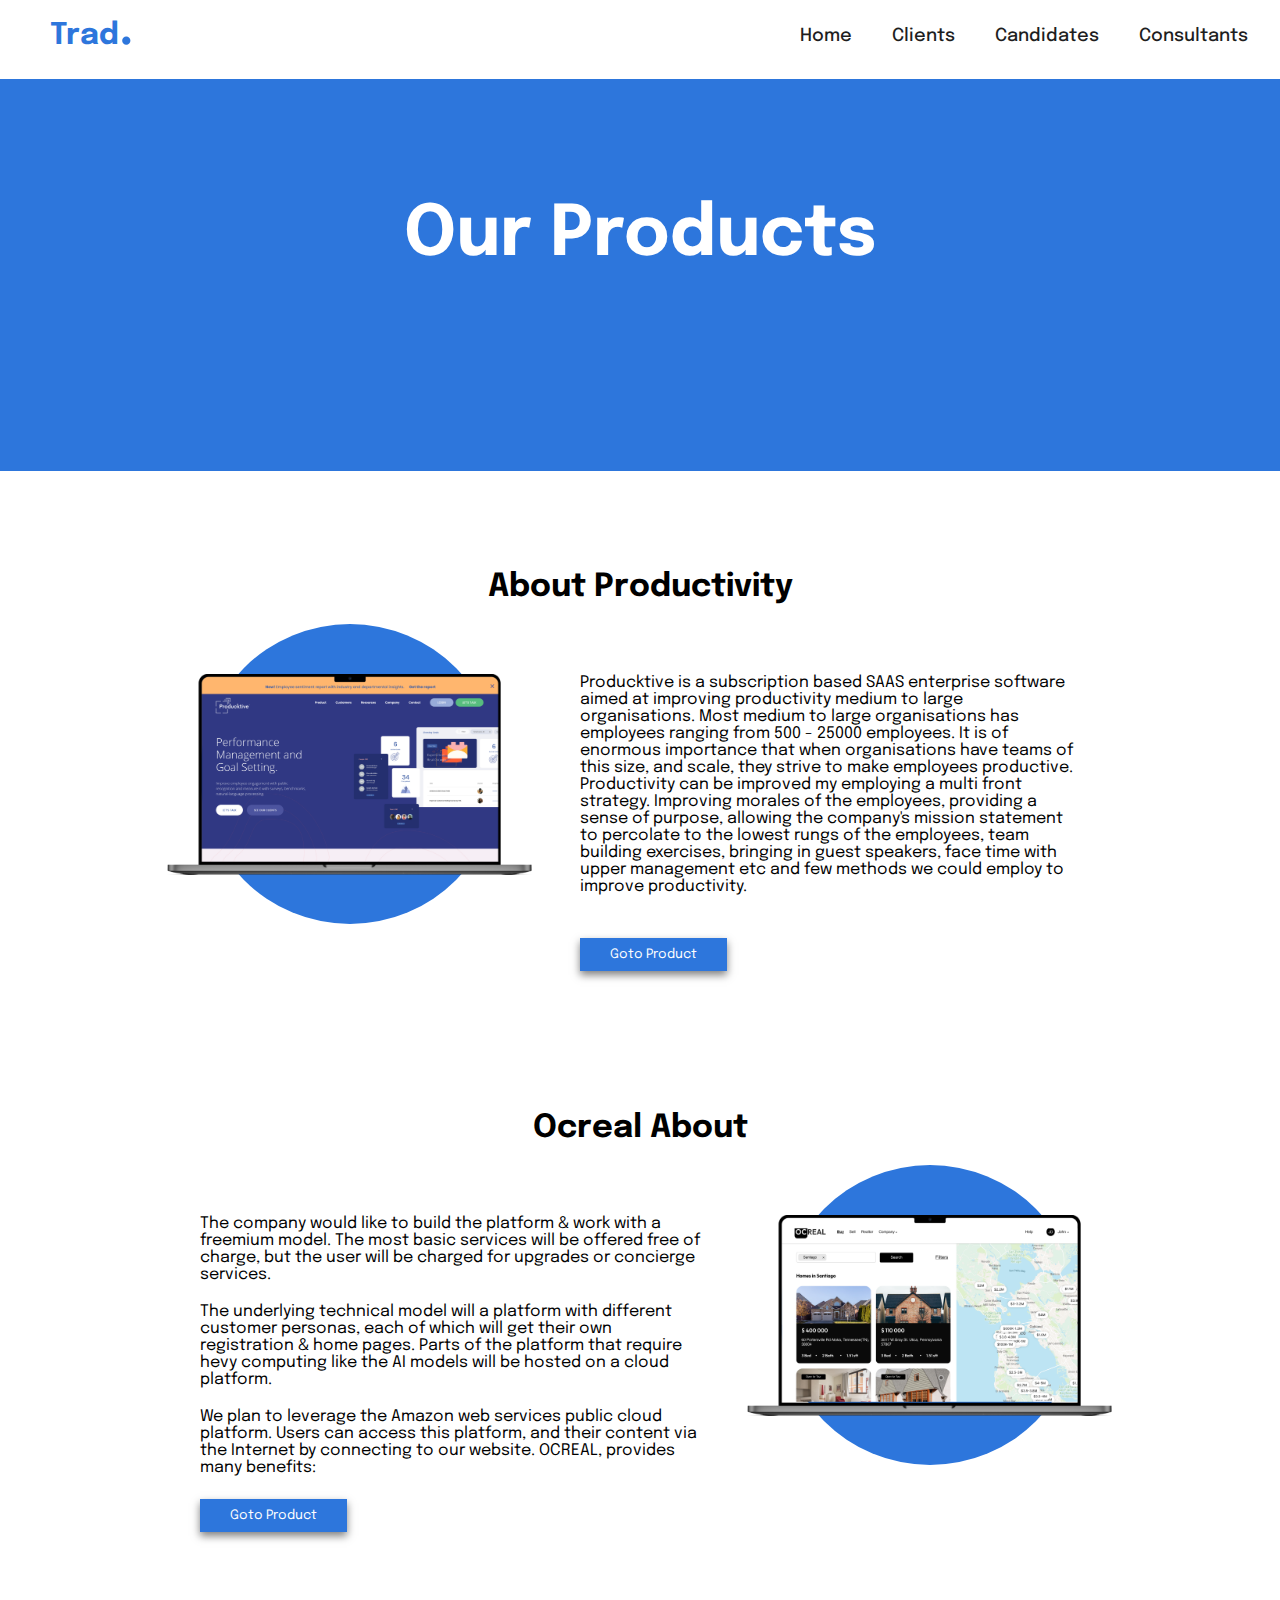
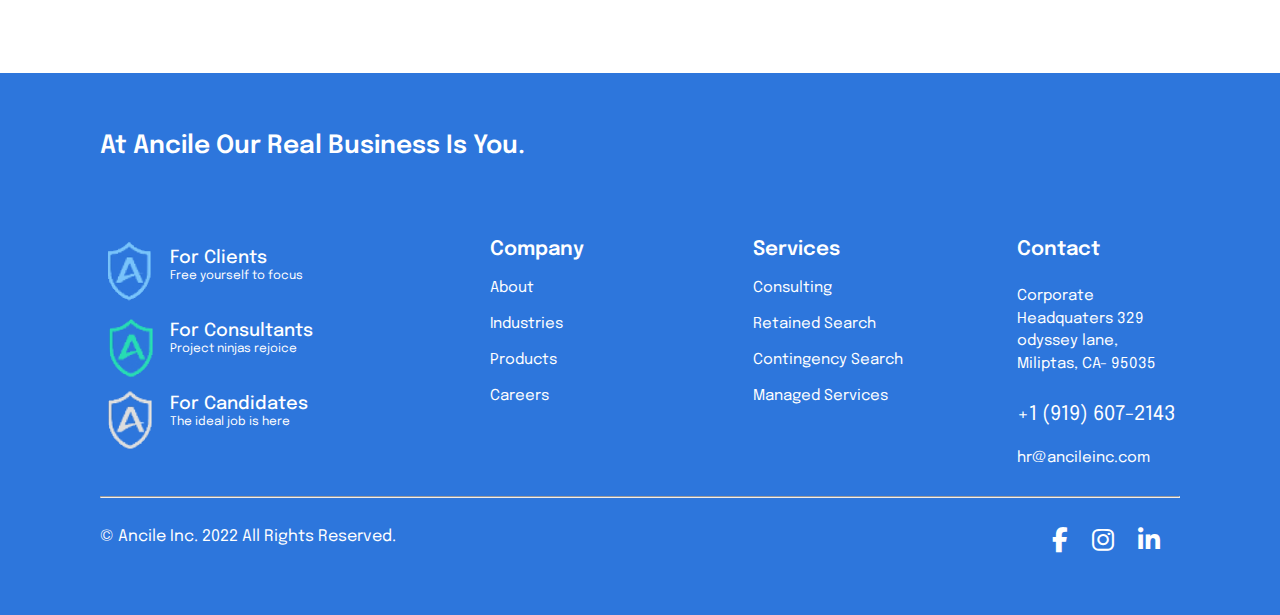
<file: productivity.html>
<!DOCTYPE html>
<html lang="en">
<head>
    <meta charset="UTF-8">
    <meta name="viewport" content="width=device-width, initial-scale=1.0">
    <title>Productivity</title>
    <link rel="stylesheet" href="styles.css">
    <link rel="stylesheet" href="Fontawesome-free-6.5.2-web/css/all.css">
    <link rel="shortcut icon" href="Image/logo.png">

    <!-- Using Epilogue Font -->
    <link rel="preconnect" href="https://fonts.googleapis.com">
    <link rel="preconnect" href="https://fonts.gstatic.com" crossorigin>
    <link href="https://fonts.googleapis.com/css2?family=Epilogue:ital,wght@0,100..900;1,100..900&display=swap" rel="stylesheet">

</head>
<body>
    <div id="nav">
        <nav>
            <div class="head">
                Trad<span>.</span>
            </div>
            <div class="menu" id="menu">
                <div>
                    <span class="line-1"></span>
                    <span class="line-2"></span>
                    <span class="line-3"></span>
                </div>
            </div>
            <ul>
                <li><a href="index.html">Home</a></li>
                <li><a href="client.html">Clients</a></li>
                <li><a href="candidates.html">Candidates</a></li>
                <li><a href="consultant.html">Consultants</a></li>
            </ul>
        </nav>
    </div>

    <div class="product">
        <div class="background">
            <h1>Our Products</h1>
        </div>
    </div>
    
    <div class="about">
        <h1>About Productivity</h1>
        <div class="about-product">
            <div class="about-product-image">
                <div class="image">
                    <img src="Image/026.png" alt="">
                </div>
            </div>
            <div class="text">
                <p>
                    Producktive is a subscription based SAAS enterprise software aimed at improving productivity medium to large organisations. Most medium to large organisations has employees ranging from 500 - 25000 employees. It is of enormous importance that when organisations have teams of this size, and scale, they strive to make employees productive. Productivity can be improved my employing a multi front strategy. Improving morales of the employees, providing a sense of purpose, allowing the company's mission statement to percolate to the lowest rungs of the employees, team building exercises, bringing in guest speakers, face time with upper management etc and few methods we could employ to improve productivity.
                </p>
                <a href="#">Goto Product</a>
            </div>
        </div>
    </div>

    <div class="ocreal">
        <h1>Ocreal About</h1>
        <div class="ocreal-about">
            <div class="text">
                <p class="pa-1">
                    The company would like to build the platform & work with a freemium model. The most basic services will be offered free of charge, but the user will be charged for upgrades or concierge services.
                </p>
                <p class="pa-2">
                    The underlying technical model will a platform with different customer personas, each of which will get their own registration & home pages. Parts of the platform that require hevy computing like the AI models will be hosted on a cloud platform.
                </p>
                <p class="pa-3">
                    We plan to leverage the Amazon web services public cloud platform. Users can access this platform, and their content via the Internet by connecting to our website. OCREAL, provides many benefits:                    
                </p>
                <a href="#">Goto Product</a>
            </div>
            <div class="about-product-image">
                <div class="image">
                    <img src="Image/027.png" alt="">
                </div>
            </div>
        </div>
    </div>


    <footer>
        <span>At Ancile Our Real Business Is You.</span>
        <div class="footer-content">
            <div class="footer-content-logo">
                <div class="client">
                    <img src="Image/logo-1.png" alt="">
                    <div class="text">
                        <span>For Clients</span>
                        <p>Free yourself to focus</p>
                    </div>
                </div>
                <div class="client">
                    <img src="Image/logo-2.png" alt="">
                    <div class="text">
                        <span>For Consultants</span>
                        <p>Project ninjas rejoice</p>
                    </div>
                </div>
                <div class="client">
                    <img src="Image/logo-3.png" alt="">
                    <div class="text">
                        <span>For Candidates</span>
                        <p>The ideal job is here</p>
                    </div>
                </div>
            </div>
            <div class="footer-link">
                <div class="company">
                    <span>Company</span>
                    <a href="#">About</a>
                    <a href="#">Industries</a>
                    <a href="#">Products</a>
                    <a href="#">Careers</a>
                </div>
                <div class="services">
                    <span>Services</span>
                    <a href="#">Consulting</a>
                    <a href="#">Retained Search</a>
                    <a href="#">Contingency Search</a>
                    <a href="#">Managed Services</a>
                </div>
                <div class="contact">
                    <span>Contact</span>
                    <p>Corporate Headquaters 329 odyssey lane, Miliptas, CA- 95035</p>
                    <p class="numb">+1 (919) 607-2143</p>
                    <a href="mailto:hr@ancileinc.com">hr@ancileinc.com</a>
                </div>
            </div>
        </div>
        <hr>
        <div class="social">
            <div class="copy">
                &copy; Ancile Inc. 2022 All Rights Reserved.
            </div>
            <div class="social-icons">
                <a href="#"><i class="fab fa-facebook-f"></i><span>Face</span></a>
                <a href="#"><i class="fab fa-instagram"></i><span>Inst</span></a>
                <a href="#"><i class="fab fa-linkedin-in"></i><span>Link</span></a>
            </div>
        </div>
    </footer> 

    <script src="script.js"></script>
    
    

</body>
</html>
</file>
<file: styles.css>
*{
    margin: 0;
    padding-left: 0;
    list-style: none;
    text-decoration: none;
    font-family: 'Epilogue', sans-serif;
}

.head{
    color: #2D76DC;
    font-weight: 700;
    font-size: 30px;
}

.head span{
    font-size: 50px;
}

#nav{
    display: flex;
    padding: 30px 30px 30px 50px;
    line-height: 1px;
    position: fixed;
    background: #fff;
    width: 100%;
    z-index: 1000;
}

#nav ul{
    font-size: 18px;
    display: flex;
    gap: 40px;
    margin-left: 750px;
    transition: max-height 0.3s ease;
}

#nav ul li a{
    color: #1E1E1E;
    font-family: 'Epilogue', sans-serif;
    font-weight: 500;
}

#nav ul li::after{
    content: '';
    width: 0;
    height: 2px;
    background: linear-gradient(45deg, #000, #2D76DC);
    display: block;
    margin: auto;
    margin-top: 10px;
    cursor: pointer;
    transition: width 0.5s;
}

#nav ul li:hover::after{
    width: 100%;
}

/* --Menu-Button-------------- */
.menu{
    width: 50px;
    height: 50px;
    display: none;
    flex-direction: column;
    margin: 8px;
    background-image: linear-gradient(60deg, #2D76DC, #1E1E1E);
    border-radius: 5px;
    cursor: pointer;
}

.menu div{
    width: 30px;
    height: 4px;
    margin: 4px;
    position: relative;
}

.menu span{
    background: #fff;
    width: 100%;
    height: 100%;
    border-radius: 5px;
    display: block;
    position: absolute;
    top: 15px;
    left: 70%;
    transform: translate(-47%, 100%);
    transition: transform 0.5s, width 0.5s;
}

.menu .line-1{
    width: 50%;
    transform: translate(-90%, -200%);
}

.menu .line-3{
    width: 50%;
    left: auto;
    right: 0;
    transform: translate(5px, 400%);
}

.openmenu .line-1{
    transform: translate(-1px, -2px) rotate(-45deg);
}

.openmenu .line-3{
    transform: translate(-50%, 10px) rotate(-45deg);
}

.openmenu .line-2{
    transform: translate(-47%, 100%) rotate(45deg);
}

.openmenu .line-1,
.openmenu .line-2,
.openmenu .line-3 {
  transition: transform 0.5s;
}

.openmenu{
    z-index: 2;
}

.container {
    display: flex;
    position: relative;
    height: 100vh;
    overflow: hidden;
    color: white;
    z-index: 1;
}

.container .image {
    flex: 1;
    /* position: absolute; */
    /* top: 0; */
    /* left: 100%; */
    /* width: 100%; */
    /* height: 100%; */
    background-size: cover;
    background-position: center;
    /* animation: slide 15s infinite; */
}

.container .image1 {
    background-image: url('Image/001.jpeg');
    /* animation-delay: 0s; */
}

.container .image2 {
    background-image: url('Image/002.jpeg');
    /* animation-delay: 5s; */
}

.container .image3 {
    background-image: url('Image/003.jpeg');
    /* animation-delay: 10s; */
}

.overlay {
    position: absolute;
    top: 0;
    left: 0;
    width: 100%;
    height: 100%;
    background-color: rgba(37, 74, 142, 0.5);
    display: flex;
    justify-content: center;
    align-items: center;
    flex-direction: column;
    text-align: center;
    padding: 20px;
}

.overlay h1 {
    font-size: 3em;
    margin-bottom: 20px;
}

.overlay p {
    font-size: 1.5em;
    width: 90%;
}

@keyframes slide {
    0% {
        left: 100%;
    }
    10% {
        left: 0;
    }
    33.33% {
        left: 0;
    }
    43.33% {
        left: -100%;
    }
    100% {
        left: -100%;
    }
}

.service{
    text-align: center;
    margin-top: 50px;
    padding: 0 200px;
    margin-bottom: 50px;
}

.service span{
    font-size: 30px;
    font-weight: 700;
}

.service p{
    color: #3A3A3A;
    margin-top: 20px;
    font-size: 15px;
    margin-left: 10px;
    margin-right: 10px;
}

.service span, .service p {
    opacity: 0;
    animation: slideIn 2s forwards;
}

@keyframes fadeIn {
    to {
        opacity: 1;
    }
}


@keyframes slideIn {
    from {
        transform: translateX(-50px);
        opacity: 0;
    }
    to {
        transform: translateX(0);
        opacity: 1;
    }
}

.grid-content{
    display: grid;
    grid-template-columns: 1fr 1fr 1fr;
    padding: 0;
    margin-bottom: 100px;
    width: 100%;
    animation: fadeIn 1s forwards;
}

.grid-content .grid-content-box{
    background: #F5F5F5;
    margin: 20px;
    border-radius: 5px;
    transition: all .5s ease-in-out;
    cursor: pointer;
    opacity: 0;
    transition: transform 0.6s ease, opacity 0.6s ease;
}

.grid-content .grid-content-box .image img{
    width: 100%;
    height: auto;
    background-size: cover;
    background-position: center;
    border-top-right-radius: 5px;
    border-top-left-radius: 5px;
    transition: transform 0.6s ease;
}

.grid-content .grid-content-box:hover .image img {
    transform: scale(1.05);
    border-radius: 5px;
}

.text{
    margin: 30px 20px 30px 40px;
}

.grid-content .grid-content-box .text span{
    font-size: 20px;
    font-weight: 700;
}

.grid-content .grid-content-box .text p{
    margin-top: 50px;
    margin-bottom: 50px;
    font-size: 18px;
}

.grid-content .grid-content-box .text .man-text{
    margin-top: 20px;
}

.grid-content .grid-content-box .text a{
    margin-top: 20px;
    color: #2D76DC;
    font-size: 13px;
}

.grid-content-box:nth-child(1) {
    animation: fadeSlideIn 0.5s 1s forwards;
}

.grid-content-box:nth-child(2) {
    animation: fadeSlideIn 0.5s 2s forwards;
}

.grid-content-box:nth-child(3) {
    animation: fadeSlideIn 0.5s 3s forwards;
}

.grid-content-box:nth-child(4) {
    animation: fadeSlideIn 0.5s 4s forwards;
}

.grid-content-box:nth-child(5) {
    animation: fadeSlideIn 0.5s 5s forwards;
}

.grid-content-box:nth-child(6) {
    animation: fadeSlideIn 0.5s 6s forwards;
}

.grid-content-box:nth-child(7) {
    animation: fadeSlideIn 0.5s 7s forwards;
}

.grid-content-box:nth-child(8) {
    animation: fadeSlideIn 0.5s 8s forwards;
}

.grid-content-box:nth-child(9) {
    animation: fadeSlideIn 0.5s 9s forwards;
}

@keyframes fadeIn {
    to {
        opacity: 1;
    }
}

@keyframes fadeSlideIn {
    from {
        transform: translateY(30px);
        opacity: 0;
    }
    to {
        transform: translateY(0);
        opacity: 1;
    }
}

footer{
    background: rgb(45, 118, 220);
    padding: 60px 100px;
    color: #fff;
}

footer span{
    font-size: 25px;
    font-weight: 600;
}

.footer-content{
    display: flex;
    padding-top: 50px;
}

.footer-content-logo{
    width: 500px;
}

.footer-content-logo .client img{
    float: left;
}

.footer-content-logo .client .text{
    padding: 10px 0 0 30px;
}

.footer-content-logo .client span{
    font-size: 18px;
    font-weight: 500;
}

.footer-content-logo .client p{
    font-size: 12px;
    margin-top: 3px;
}

hr{
    margin: 30px 0;
}

.footer-link{
    display: grid;
    grid-template-columns: 1fr 1fr 1fr;
    gap: 100px;
    padding-left: 70px;
    margin-top: 30px;
    width: 100%;
}

.footer-link span{
    font-size: 20px;
}

.footer-link a{
    display: block;
    color: #fff;
    font-size: 15px;
    margin: 20px 0 0 0;
    cursor: pointer;
}

.contact p{
    font-size: 15px;
    line-height: 1.5;
    margin-top: 25px;
}

.contact .numb{
    font-size: 20px;
}

.social{
    display: flex;
}

.copy{
    flex-basis: 50%;
}

.social-icons{
    text-align: right;
    flex-basis: 50%;
}

.social-icons a{
    color: #fff;
    font-size: 25px;
    margin-right: 20px;
}

.social-icons span{
    display: none;
}

/* ==Client-Page============================= */

.client-heading{
    display: flex;
    background: linear-gradient(45deg, #F5F5F5, #FBFBFB, #FFFFFF);
    animation: fadeIn 1s ease-in-out;
}

.client-heading-text{
    flex-basis: 50%;
    padding: 200px 0 0 100px;
    animation: slideInLeft 1.5s ease-in-out;
}

.client-heading-img{
    flex-basis: 50%;
    padding-top: 100px;
    animation: slideInRight 1.5s ease-in-out;
}

.client-heading-img img{
    width: 100%;
}

.client-heading-text .highlight{
    display: block;
    font-size: 23px;
    font-weight: 700;
    color: #2D76DC;
    margin-bottom: 10px;
}

.client-heading-text .title{
    display: block;
    font-size: 40px;
    font-weight: 700;
    color: #1E1E1E;
    line-height: 1.2;
    margin-bottom: 30px;
}

.client-heading-text input{
    border: none;
    padding: 15px 40px;
    background: #2D76DC;
    color: #fff;
    font-weight: 500;
    cursor: pointer;
    transition: background-color 0.3s ease;
}

.client-heading-text input:hover{
    background: #1B5AB6;
}

.main{
    display: flex;
    margin: 80px 0 250px 100px;
}

.main span{
    position: absolute;
    background: #2D76DC;
    width: 500px;
    height: 500px;
    border-radius: 3px;
}

.main span img{
    position: relative;
    width: 500px;
    height: 500px;
    top: -20px;
    left: -20px;
    border-radius: 3px;
}

.main .main-text{
    margin-left: 600px;
    margin-top: 40px;
    padding-right: 200px;
}

.main .main-text .heading{
    font-size: 40px;
    font-weight: 700;
    width: 60%;
    margin-bottom: 40px;
}

.main .main-text .para-1, .para-2{
    font-size: 18px;
    margin-bottom: 20px;
}

.support-client{
    padding: 0 80px;
    margin-bottom: 50px;
    text-align: center;
}

.support-client h1{
    font-size: 26px;
    text-align: center;
    margin-bottom: 50px;
}

.support-client img{
    width: 100%;
    height: 60px;
}

.comment{
    display: flex;
    margin: 70px 75px;
    background: #2D76DC;
}

.comment p{
    font-size: 20px;
    font-style: italic;
    font-weight: normal;
    color: #fff;
    padding: 100px 200px 50px 80px;
    line-height: 1.5;
}

.comment img{
    width: 600px;
}

.comment span{
    font-weight: 700;
    font-size: 13px;
}

.comment .quick{
    font-weight: normal;
}

.inquiry{
    padding: 50px 300px;
}

.inquiry h1{
    font-size: 25px;
    font-weight: bolder;
}

.inquiry form{
    width: 60%;
    margin-bottom: 100px;
}

label{
    display: block;
    margin: 30px 0 10px 0;
    font-size: 18px;
    font-weight: 500;
    color: #1E1E1E;
}

.inquiry form input[type="text"], .inquiry form input[type="email"], .inquiry form input[type="tel"], .inquiry form input[type="url"]{
    width: 320px;
    padding: 15px 5px;
    border: 1px solid #1E1E1E;
    border-radius: 2px;
}

.inquiry form input[type="submit"] {
    margin-top: 50px;
    padding: 20px 50px;
    border: none;
    background-color: #2D76DC;
    color: #fff;
    font-size: 15px;
    cursor: pointer;
    transition: background-color 0.3s ease;
}

.inquiry form input[type="submit"]:hover {
    background-color: #1B5AB6;
}

.insight{
    margin: 70px 50px;
}

.insight-text{
    text-align: center;
}

.insight-text-head{
    font-size: 25px;
    color: #090909;
    font-weight: 700;
    margin-bottom: 50px;
}

.insight-text-p{
    padding: 0 200px;
}

.insight-container{
    display: grid;
    grid-template-columns: 1fr 1fr 1fr 1fr;
}

.insight-box{
    background: #2D76DC;
    margin: 50px 10px;
    color: #fff;
}

.insight-box img{
    width: 100%;
    height: 200px;
    transition: transform 0.6s ease;
}

.insight-box:hover img{
    transform: scale(1.05);
    border-radius: 10px;
}

.insight-box-text{
    padding: 10px 20px;
    text-align: initial;
}

.insight-box-head{
    font-size: 20px;
    line-height: 1.3;
    font-weight: 700;
}

.insight-box-text hr{
    margin-top: 20px;
    margin-bottom: 10px;
}

.insight-box-number{
    font-size: 40px;
    font-weight: 500;
}

.insight-box-foot{
    display: flex;
    font-size: 12px;
    line-height: 2;
    margin-bottom: 20px;
}

.insight-box-foot i{
    font-size: 25px;
    margin-left: 80%;
}

.visit{
    background: #F5F5F5;
    text-align: center;
    padding: 70px 100px;
}

.visit span{
    display: block;
    font-size: 25px;
    font-weight: 700;
}

.visit button{
    font-size: 12px;
    border: none;
    background: #2D76DC;
    color: #fff;
    margin-top: 30px;
    padding: 15px 35px;
    transition: background-color 0.3s ease;
}

.visit button:hover{
    background-color: #1B5AB6;
}

/* ==Animations============================= */

@keyframes slideInLeft {
    from {
        transform: translateX(-100%);
        opacity: 0;
    }
    to {
        transform: translateX(0);
        opacity: 1;
    }
}

@keyframes slideInRight {
    from {
        transform: translateX(100%);
        opacity: 0;
    }
    to {
        transform: translateX(0);
        opacity: 1;
    }
}

/* ==Candidates Styles================================ */

.candidates-heading{
    position: relative;
    width: 100%;
    overflow: hidden;
}

.candidates-heading .image{
    width: 100%;
    background-size: cover;
    background-position: center;
}

.candidates-heading .image img{
    margin-top: 80px;
    width: 100%;
    animation: slideInRight 1.5s ease-in-out;
}

.candidates-heading .overlay-1{
    position: absolute;
    top: 0;
    left: 0;
    width: 100%;
    height: 100%;
    display: flex;
    justify-content: center;
    align-items: center;
    flex-direction: column;
    text-align: center;
    padding: 20px;
    animation: slideInLeft 1.5s ease-in-out;
}

.candidates-heading .overlay-1 span{
    color: #2D76DC;
    font-size: 20px;
    font-weight: 700;
    margin-bottom: 20px;
}

.candidates-heading .overlay-1 button{
    font-size: 12px;
    border: none;
    background: #2D76DC;
    color: #fff;
    margin-top: 80px;
    padding: 15px 45px;
    cursor: pointer;
    transition: background-color 0.3s ease;
}

.candidates-heading .overlay-1 button:hover{
    background-color: #1B5AB6;
}

.content-section {
    display: flex;
    align-items: center;
    justify-content: center;
    padding: 70px;
    background-color: #fff;
    margin-bottom: 20px;
}

.image-container {
    flex: 1;
    position: relative;
    width: 20%;
    padding: 20px;
    text-align: center;
}

.image-container img {
    position: inherit;
    width: 400px;
    border-radius: 4px;
    box-shadow: 0 4px 8px rgba(0, 0, 0, 0.1);
    z-index: 100;
}

.image-container span{
    position: absolute;
    top: 400px;
    left: 0;
    background: #2D76DC;
    width: 100%;
    height: 200px;
    z-index: 1;
    border-radius: 4px;
}

.text-container {
    flex: 1;
    padding-left: 50px;
}

.text-container h2 {
    padding-right: 250px;
    font-size: 2em;
    color: #1E1E1E;
    font-weight: 700;
    margin-bottom: 30px;
    margin-top: 70px;
}

.text-container p {
    font-size: 18px;
    color: #3A3A3A;
    /* line-height: 20px; */
    margin-bottom: 20px;
}

.content-section .apply-button {
    display: inline-block;
    background-color: #2D76DC;
    color: #fff;
    padding: 15px 30px;
    text-align: center;
    text-decoration: none;
    font-size: 15px;
    transition: background-color 0.3s ease;
    margin-top: 20px;
}

.apply-button:hover {
    background-color: #1B5AB6;
}

.testimonial-section {
    display: flex;
    align-items: center;
    justify-content: center;
    padding: 50px;
    background-color: #fff;
}

.quote-container {
    flex: 1;
    position: relative;
    padding: 150px 100px 150px 150px;
}

.quote-container .quote {
    font-size: 1.3em;
    font-style: italic;
    color: #333;
    margin-bottom: 20px;
    line-height: 1.5;
}

.author {
    font-size: 13px;
    color: #1E1E1E;
    font-weight: 600;
    margin-top: 20px;
}

.author .author-name {
    font-weight: bold;
}

.author .author-industry{
    font-weight: 500;
}

.image-container-2 {
    flex: 1;
}

.image-container-2 img {
    width: 100%;
    border-radius: 4px;
    box-shadow: 0 4px 8px rgba(0, 0, 0, 0.1);
}

.corner-accent {
    position: absolute;
    width: 80px;
    height: 70px;
    background-color: #2D76DC;
}

.top-left {
    top: 30px;
    left: 0;
}

.bottom-left {
    bottom: 30px;
    left: 0;
}

.corner-accent-1 {
    position: absolute;
    width: 40px;
    height: 40px;
    background-color: #fff;
}

.top-left-1{
    top: 60px;
    left: 40px;
}

.bottom-left-1{
    bottom: 60px;
    left: 40px;
}

/* ==Consultant Styles===================================== */

.consultant-heading{
    position: relative;
    width: 100%;
    overflow: hidden;
}

.consultant-heading .image{
    width: 100%;
    background-size: cover;
    background-position: center;
}

.consultant-heading .image img{
    margin-top: 80px;
    width: 100%;
}

.consultant-heading .overlay-1{
    position: absolute;
    top: 0;
    left: 0;
    width: 100%;
    height: 100%;
    display: flex;
    justify-content: center;
    align-items: center;
    flex-direction: column;
    text-align: center;
    padding: 20px;
    animation: slideInLeft 1.5s ease-in-out;
}

.consultant-heading .overlay-1 span{
    color: #A7D8FF;
    font-size: 20px;
    font-weight: 700;
    margin-bottom: 20px;
}

.consultant-heading .overlay-1 h1{
    color: #fff;
    font-size: 40px;
    width: 40%;
    line-height: 1.1;
}

.consultant-heading .overlay-1 button{
    font-size: 12px;
    border: none;
    background: #2D76DC;
    color: #fff;
    margin-top: 80px;
    padding: 15px 45px;
    cursor: pointer;
    transition: background-color 0.3s ease;
}

.consultant-heading .overlay-1 button:hover{
    background-color: #1B5AB6;
}

.consultant-content{
    display: flex;
    margin-bottom: 20px;
}

.text-container-1 {
    flex: 1;
    padding-right: 50px;
}

.text-container-1 h2 {
    padding-right: 200px;
    font-size: 2em;
    color: #1E1E1E;
    font-weight: 700;
    margin-bottom: 30px;
    margin-top: 90px;
    line-height: 1.2;
}

.text-container-1 p {
    font-size: 17px;
    color: #3A3A3A;
    margin-bottom: 20px;
    width: 80%;
}

.image-container-1 {
    flex: 1;
    padding: 70px;
    text-align: center;
}

.image-container-1 img {
    width: 500px;
    border-radius: 4px;
    box-shadow: 0 4px 8px rgba(0, 0, 0, 0.3);
}

.consultant-testimonial{
    display: flex;
    margin-bottom: 70px;
    width: 80%;
    margin-left: 120px;
}

.consultant-testimonial .image{
    flex: 1;
    width: 450px;
    text-align: right;
    background-size: cover;
    background-position: center;
}

.consultant-testimonial .image img{
    width: 400px;
    height: 354px;
}

.consultant-testimonial .text{
    flex: 1;
    background: #2D76DC;
    color: #fff;
    font-size: 20px;
    font-style: italic;
    line-height: 1.3;
    margin: 0;
    margin-right: 100px;
    padding: 60px 30px;
    height: 230px;
    box-shadow: 0 4px 8px rgba(0, 0, 0, 0.5);
}

.consultant-testimonial .text .author{
    color: #fff;
    margin-top: 30px;
}

.apply-form{
    width: 60%;
    padding-left: 300px;
    margin-bottom: 100px;
}

.form-group{
    display: flex;
    gap: 20px;
}

.apply-form form input[type="text"], .apply-form form input[type="email"], .apply-form form input[type="tel"], .apply-form form input[type="url"]{
    width: 300px;
    padding: 15px 15px;
    border: 1px solid #1E1E1E;
    border-radius: 2px;
}

.apply-form label{
    font-size: 15px;
}

.upload-container{
    width: 310px;
    border: 1px solid #1E1E1E;
    padding: 10px;
}

.upload-container button{
    background: #2D76DC;
    color: #fff;
    padding: 7px 35px;
    margin-right: 5px;
    border: none;
    margin-bottom: 10px;
}

.upload-container .choose-file{
    background: #D9D9D9;
    color: #1E1E1E;
}

.upload-container input[type="file"]{
    display: none;
}

.upload-container small{
    display: block;
}

.apply-form form input[type="submit"] {
    margin-top: 50px;
    margin-bottom: 50px;
    padding: 15px 70px;
    border: none;
    background-color: #2D76DC;
    color: #fff;
    font-size: 13px;
    cursor: pointer;
    transition: background-color 0.3s ease;
}

.apply-form form input[type="submit"]:hover {
    background-color: #1B5AB6;
}

/* ==Productivity Styles============================================ */

.product{
    margin-bottom: 50px;
}

.background{
    background: #2D76DC;
    padding: 200px 0;
    text-align: center;
    color: #fff;
}

.background h1{
    font-size: 70px;
    animation: slideInRight 1.5s ease-in-out;
}

.about{
    text-align: center;
    margin-top: 100px;
}

.about-product{
    display: flex;
    margin-top: 20px;
    padding: 0 200px;
    margin-bottom: 150px;
}

.about-product .image{
    position: relative;
    width: 300px;
    height: 300px;
    background: #2D76DC;
    border-radius: 50%;
}

.about-product .image img{
    width: 400px;
    position: absolute;
    top: 50px;
    left: -50px;
}

.about-product .text{
    padding: 50px 0 0 80px;
    margin: 0;
    text-align: initial;
}

.about-product .text p{
    margin-bottom: 50px;
}

.about-product .text a{
    color: #fff;
    background: #2D76DC;
    padding: 10px 30px;
    font-size: 13px;
    box-shadow: 0 4px 8px rgba(0, 0, 0, 0.5);
    transition: background-color 0.3s ease;
}

.about-product .text a:hover{
    background: #1B5AB6;
}

.ocreal{
    text-align: center;
}

.ocreal-about{
    display: flex;
    margin-top: 20px;
    margin-bottom: 150px;
    padding: 0 200px;
}

.ocreal-about .image{
    position: relative;
    width: 300px;
    height: 300px;
    background: #2D76DC;
    border-radius: 50%;
}

.ocreal-about .image img{
    width: 400px;
    position: absolute;
    top: 50px;
    left: -50px;
}

.ocreal-about .text{
    padding: 50px 80px 0 0;
    margin: 0;
    text-align: initial;
}

.ocreal-about .text p{
    margin-bottom: 50px;
}

.ocreal-about .text .pa-1, .ocreal-about .text .pa-2{
    margin-bottom: 20px;
}

.ocreal-about .text .pa-3{
    margin-bottom: 30px;
}

.ocreal-about .text a{
    color: #fff;
    background: #2D76DC;
    padding: 10px 30px;
    font-size: 13px;
    box-shadow: 0 4px 8px rgba(0, 0, 0, 0.5);
    transition: background-color 0.3s ease;
}

.ocreal-about .text a:hover{
    background: #1B5AB6;
}

/* ==Making Website Responsive================================== */

@media screen and (max-width: 1260px){

    #nav ul{
        margin-left: 680px;
    }
}

@media screen and (max-width: 1190px){

    #nav ul{
        margin-left: 640px;
    }
    .text-container-1 h2{
        padding-right: 0;
        margin-top: 50px;
    }
    .text-container-1 p{
         
    }
}

@media screen and (max-width: 1150px){

    #nav ul{
        margin-left: 600px;
    }
}

@media screen and (max-width: 1120px){

    /* ==index.html styles=========== */
    #nav ul{
        margin-left: 500px;
    }
    .overlay p{
        width: 850px;
    }
    .service{
        padding: 0 100px;
    }
    footer{
        padding: 60px;
    }
    .footer-link{
        padding-left: 20px;
        gap: 50px;
    }
    
    /* ==client.html styles======= */
    .main{
        margin-left: 70px;
        margin-bottom: 150px;
    }
    .main span{
        width: 350px;
        height: 350px;
    }
    .main span img{
        width: 350px;
        height: 350px;
    }
    .main .main-text{
        margin-left: 400px;
        margin-top: 0;
        padding-right: 100px;
    }
    .comment img{
        width: 350px;
    }
    .comment p{
        padding-right: 100px;
    }
    .inquiry{
        padding: 50px 100px;
    }
    .insight-text-p{
        padding: 0 100px;
    }
    .inquiry form input[type="text"], .inquiry form input[type="email"], .inquiry form input[type="tel"], .inquiry form input[type="url"] {
        width: 400px;
        padding: 15px;
    }

    /* ==candidates.html styles========= */
    .content-section{
        padding: 40px;
    }
    .image-container img{
        width: 350px;
    }
    .image-container span{
        top: 300px;
        box-shadow: 0 4px 8px rgba(0, 0, 0, 0.3);
    }
    .text-container h2{
        padding-right: 100px;
        margin-bottom: 20px;
    }
    .text-container p{
        line-height: 1.2;
    }
    .testimonial-section{
        padding: 30px;
    }
    .image-container-2{
        padding: 30px;
    }
    .image-container-2 img{
        width: 350px;
    }
    .quote-container{
        padding: 100px 0;
        padding-left: 70px;
    }

    /* ==consultant.html styles======== */
    .text-container-1 h2{
        padding-right: 100px;
        margin-bottom: 20px;
    }
    .image-container-1{
        padding: 110px 30px 30px 30px;
    }
    .image-container-1 img{
        width: 350px;
    }
    .text-container-1 p{
        width: 100%;
        line-height: 1.2;
    }
    .consultant-testimonial{
        width: 95%;
        margin-left: 20px;
    }
    .consultant-testimonial .text{
        margin-right: 0;
    }
    .apply-form{
        padding-left: 150px;
    }
    .about-product{
        padding: 0 100px;
    }
    .about-product .text{
        padding-top: 20px;
    }
    .ocreal-about{
        padding: 0 100px;
    }
    .ocreal-about .text{
        padding-top: 20px;
    }
}

@media screen and (max-width: 1055px){

    /* ==Index.html styles======== */
    #nav ul{
        margin-left: 450px;
    }
    footer{
        padding: 60px;
    }
    .footer-link{
        padding-left: 20px;
        gap: 50px;
    }

    /* ==client.html styles======= */
    .main{
        margin-left: 70px;
        margin-bottom: 150px;
    }
    .main span{
        width: 350px;
        height: 350px;
    }
    .main span img{
        width: 350px;
        height: 350px;
    }
    .main .main-text{
        margin-left: 400px;
        margin-top: 0;
        padding-right: 100px;
    }
    .comment img{
        width: 350px;
    }
    .comment p{
        padding: 100px;
    }
    .inquiry{
        padding: 50px 100px;
    }
    .insight-text-p{
        padding: 0 100px;
    }

    /* ==candidates.html styles========= */
    .content-section{
        padding: 40px;
    }
    .image-container img{
        width: 350px;
    }
    .image-container span{
        top: 300px;
        box-shadow: 0 4px 8px rgba(0, 0, 0, 0.3);
    }
    .text-container h2{
        padding-right: 100px;
        margin-bottom: 20px;
    }
    .text-container p{
        line-height: 1.2;
    }
    .testimonial-section{
        padding: 30px;
    }
    .image-container-2{
        padding: 30px;
    }
    .image-container-2 img{
        width: 350px;
    }
    .quote-container{
        padding: 100px 0;
        padding-left: 70px;
    }

    /* ==consultant.html styles======== */

    .text-container-1 h2{
        padding-right: 100px;
        margin-bottom: 20px;
    }
    .image-container-1{
        padding: 110px 30px 30px 30px;
    }
    .image-container-1 img{
        width: 350px;
    }
    .text-container-1 p{
        width: 100%;
        line-height: 1.2;
    }
    .consultant-testimonial{
        width: 95%;
        margin-left: 20px;
    }
    .consultant-testimonial .text{
        margin-right: 0;
    }
    .apply-form{
        padding-left: 150px;
    }
    .about-product{
        padding: 0 100px;
    }
    .about-product .text{
        padding-top: 20px;
    }
    .ocreal-about{
        padding: 0 100px;
    }
    .ocreal-about .text{
        padding-top: 20px;
    }
}

@media screen and (max-width: 980px){

    /* ==index.html styles================= */

    #nav ul{
        margin-left: 400px;
    }
    footer{
        padding: 60px 30px;
    }
    .footer-link{
        gap: 20px;
    }
    
    /* ==client.html styles=============== */

    .client-heading-img img{
        height: 100%;
    }
    .comment{
        width: 95%;
        margin: 20px;
    }
    .inquiry form input[type="text"], .inquiry form input[type="email"], .inquiry form input[type="tel"], .inquiry form input[type="url"]{
        width: 300px;
    }
    .insight-text-head{
        margin-bottom: 30px;
    }
    .insight-text-p{
        padding: 0;
    }
    .insight-container{
        grid-template-columns: 1fr 1fr;
    }
    .insight-box-head{
        font-size: 25px;
    }
    .insight-box{
        margin: 10px;
    }

    /* ==candidates.html styles=================== */

    .text-container{
        padding-bottom: 30px;
    }
    .text-container h2{
        padding-right: 0;
    }
    .content-section .apply-button {
        margin-top: 0;
    }

    /* ==consultant.html styles================== */

    .text-container-1 h2{
        padding-right: 0;
    }

    /* ==products.html================= */

    .about-product, .ocreal-about{
        padding: 0 50px;
    }
}

@media screen and (max-width: 930px){
    #nav ul{
        margin-left: 350px;
    }
    .overlay p{
        width: 90%;
    }
    .comment p{
        padding: 50px;
    }
}

@media screen and (max-width: 890px){

    /* ==index.html styles============== */

    #nav ul{
        margin-left: 300px;
    }
    .footer-content-logo {
        display: none;
    }

    /* ==client.html styles=================== */

    .main{
        margin-bottom: 50px;
    }
    .main .main-text .heading{
        width: 100%;
    }
    .main .main-text{
        padding-right: 50px;
    }
    .support-client h1{
        margin-bottom: 20px;
    }
    .inquiry form input[type="text"], .inquiry form input[type="email"], .inquiry form input[type="tel"], .inquiry form input[type="url"]{
        width: 250px;
    }

    /* ==candidates.html styles================= */

    .candidates-heading .overlay-1 button {
        margin-top: 20px;
    }
    .content-section{
        padding: 20px;
    }

    /* ==consultant.html styles============== */

    .text-container-1{
        padding-right: 20px;
    }
    .image-container-1{
        padding-left: 20px;
    }
    .apply-form{
        padding-left: 100px;
    }

    /* ==products.html================= */

    .about-product, .ocreal-about{
        padding: 0 20px;
        width: 90%;
    }
    .about-product .text{
        padding-left: 50px;
    }
    .about-product .image, .ocreal-about .image{
        width: 250px;
        height: 250px;
    }
    .ocreal-about .text{
        padding-right: 50px;
    }
    .about-product .image img, .ocreal-about .image img{
        width: 350px;
    }
    .about-product .text p{
        margin-bottom: 25px;
    }
}

@media screen and (max-width: 880px){

    /* ==index.html styles====================== */

    #nav ul{
        margin-left: 250px;
    }
    .grid-content .grid-content-box {
        margin: 10px;
    }

    /* ==client.html styles==================== */
    
    .comment p{
        padding: 50px;
    }

    /* ==candidates.html styles================== */
    
    .text-container p{
        margin-bottom: 10px;
    }
    .quote-container{
        padding: 70px;
        padding-right: 0;
    }
    .corner-accent{
        width: 50px;
        height: 40px;
    }
    .corner-accent-1{
        width: 30px;
        height: 30px;
    }
    .top-left-1{
        top: 45px;
        left: 20px;
    }
    .bottom-left-1{
        bottom: 45px;
        left: 20px;
    }

    /* ==consultant.html styles===================== */
    .consultant-testimonial .text{
        padding: 30px 30px 90px 30px;
    }

    /* ==product.html styles================= */
    .apply-form{
        margin-bottom: 50px;
    }
}

@media screen and (max-width: 840px){

    /* ==index.html styles=================== */
    #nav ul{
        margin-left: 250px;
    }

    /* ==client.html styles===================== */
    .main .main-text{
        padding-right: 20px;
    }
    .main .main-text .heading{
        margin-bottom: 20px;
    }

    /* ==consultant.html styles================== */
    .consultant-heading .overlay-1 h1{
        width: 100%;
    }
    .text-container-1 p{
        margin-bottom: 10px;
    }
    .consultant-testimonial .text{
        padding: 40px 30px 80px 30px;
    }
    .consultant-testimonial .text .author{
        margin-top: 8px;
    }
    .apply-form{
        padding-left: 50px;
    }
}

@media screen and (max-width: 820px){
    .consultant-testimonial .text{
        padding: 20px 20px 100px 20px;
    }
}

@media screen and (max-width: 780px){

    /* ==index.html styles================= */
    #nav ul{
        margin-left: 200px;
    }
    .service{
        padding: 0 20px;
    }
    .grid-content .grid-content-box {
        margin: 5px;
    }
    .text{
        margin: 20px;
    }

    /* ==client.html styles=================== */
    .client-heading-img{
        padding-top: 12%;
    }
    .client-heading-img img{
        width: 350px;
    }
    .client-heading-text{
        padding: 150px 10px 100px 50px;
    }
    .client-heading-text .title{
        margin-bottom: 20px;
        font-size: 30px;
    }
    .client-heading-text .highlight{
        font-size: 18px;
    }
    .main span img{
        width: 300px;
        height: 300px;
    }
    .main span{
        width: 300px;
        height: 300px;
    }
    .main .main-text{
        margin-left: 350px;
    }
    .main .main-text .heading{
        margin-bottom: 10px;
    }
    .main .main-text .para-1, .para-2{
        line-height: 1;
    }
    .support-client{
        padding: 0 30px;
    }
    .comment p{
        padding: 30px 50px;
        line-height: 1.2;
    }
    .comment img{
        width: 300px;
        height: 300px;
    }
    .insight-text-p{
        margin-bottom: 10px;
    }

    /* ==candidates.html styles========================= */
    .image-container img{
        width: 300px;
    }
    .image-container span{
        top: 310px;
        height: 130px;
    }
    .image-container-2{
        padding: 20px 0;
    }
    .quote-container{
        padding: 50px 10px 50px 50px;
    }
    .top-left{
        top: 10px;
    }
    .top-left-1{
        top: 25px;
    }
    .bottom-left{
        bottom: 10px;
    }
    .bottom-left-1{
        bottom: 25px;
    }

    /* ==consultants.htmml styles============================ */
    .consultant-heading .overlay-1 h1{
        font-size: 30px;
    }
    .consultant-heading .overlay-1 span{
        margin-top: 20px;
    }
    .consultant-heading .overlay-1 button {
        margin-top: 20px;
    }
    .consultant-testimonial .image img{
        width: 350px;
        height: auto;
    }
    .consultant-testimonial .text{
        font-size: 17px;
        padding: 40px;
    }
    .consultant-testimonial .text .author {
        margin-top: 10px;
    }
}

@media screen and (max-width: 750px){

    /* ==index.html styles================================= */
    #nav ul {
        display: none;
        flex-direction: column;
        align-items: center;
        position: absolute;
        top: 100%;
        left: 0;
        width: 100%;
        background: #fff;
        margin: 0;
        padding: 20px 0;
        animation: slideInRight 1s ease-in-out;
    }
    #nav ul.active {
        display: flex;
    }
    .menu {
        display: flex;
        position: absolute;
        top: 1px;
        left: 130px;
        margin-left: 500px;
    }
    .comment img{
        height: inherit;
    }
    .container .image {
        position: absolute;
        top: 0;
        left: 100%;
        width: 100%;
        height: 100%;
        animation: slide 15s infinite;
    }
    .container .image1 {
        animation-delay: 0s;
    }
    .container .image2 {
        animation-delay: 5s;
    }
    .container .image3 {
        animation-delay: 10s;
    }  
    
    /* ==consultant.html styles==================== */
    .consultant-content{
        display: block;
    }
    .text-container-1{
        padding: 20px;
    }
    .text-container-1 h2{
        margin-top: 0;
    }
    .image-container-1 img{
        -webkit-box-reflect: below 10px linear-gradient(rgba(255,255,255,0.1), rgba(255,255,255,0.3));
    }
    .apply-form{
        padding-left: 20px;
    }
}

@media screen and (max-width: 740px){
    .consultant-testimonial .text{
        padding: 20px 20px 55px 20px;
    }
}


@media screen and (max-width: 700px){

    /* ==index.html styles======================== */
    .menu{
        left: 100px;
    }
    .grid-content{
        grid-template-columns: 1fr 1fr;
    }

    /* ==client.hmtl styles====================== */
    .main{
        margin-left: 50px;
    }
    .main .main-text{
        margin-left: 320px;
    }
    .main .main-text .heading{
        font-size: 30px;
    }
    .main .main-text .para-1, .para-2{
        margin-bottom: 10px;
    }
    .inquiry{
        padding: 50px;
    }

    /* ==candidates.html styles====================== */
    .content-section{
        padding-right: 10px;
    }
    .text-container{
        padding-left: 30px;
    }
    .text-container h2{
        font-size: 30px;
    }

    /* ==consultant.html styles================ */
    .apply-form form input[type="text"], .apply-form form input[type="email"], .apply-form form input[type="tel"], .apply-form form input[type="url"]{
        width: 280px;
    }
    .upload-container{
        width: 290px;
    }
    .upload-container button{
        padding: 7px 20px;
    }
    .consultant-testimonial .text{
        padding: 20px 20px 60px 20px;
    }

    /* ==product.html styles=================== */
    .about-product{
        padding-right: 0;
        padding-left: 50px;
    }
    .about-product-image{
        margin-top: 80px;
    }
}

@media screen and (max-width: 670px){
    .menu{
        left: 70px;
    }
    .consultant-testimonial{
        display: block;
        position: relative;
        margin-top: 200px;
    }
    .consultant-testimonial .text{
        padding-top: 160px;
        font-size: 17px;
        height: auto;
        border-radius: 20px;
    }
    .consultant-testimonial .image img{
        position: absolute;
        top: -150px;
        left: 150px;
        border-radius: 50%;
        height: 300px;
        width: 300px;
    }
    .consultant-testimonial .text .author{
        margin-top: 20px;
    }
}

@media screen and (max-width: 650px){

    /* ==index.html styles================== */
    .menu{
        left: 50px;
    }

    /* ==client.html styles=============== */
    .client-heading-img img{
        position: relative;
        width: 612px;
        height: 500px;
    }
    .client-heading-text{
        position: absolute;
        top: 100px;
        z-index: 100;
        text-align: center;
    }
    .client-heading-text .title{
        color: #fff;
    }
    .main{
        margin-left: 30px;
    }
    .comment p{
        padding: 30px;
    }
    .inquiry{
        padding: 30px;
    }

    /* ==candidates.html styles====================== */
    .image-container span{
        display: none;
    }
    .image-container{
        padding: 0;
    }
    .testimonial-section{
        padding: 10px;
    }
    .quote-container{
        padding: 50px 10px 50px 30px;
    }
    .quote-container .quote{
        margin-bottom: 10px;
        line-height: 1.2;
    }
    .author{
        margin-top: 10px;
    }
    .top-left{
        top: 0;
    }
    .top-left-1{
        top: 15px;
    }
    .bottom-left{
        bottom: 0;
    }
    .bottom-left-1{
        bottom: 15px;
    }

    /* ==consultant.html styles====================== */
    .consultant-heading .overlay-1 h1{
        font-size: 20px;
    }
    .consultant-heading .overlay-1 span{
        font-size: 15px;
    }
    .image-container-1{
        padding-left: 10px;
        padding-top: 150px;
    }
    .image-container-1 img{
        width: 300px;
    }
    .consultant-testimonial .image img{
        width: 300px;
    }
    .consultant-testimonial .text{
        padding: 20px;
        padding-top: 160px;
        font-size: 16px;
        padding-bottom: 13px;
    }
    .apply-form{
        padding-left: 20px;
    }
    .apply-form form input[type="text"], .apply-form form input[type="email"], .apply-form form input[type="tel"], .apply-form form input[type="url"]{
        width: 250px;
    }
    .upload-container button{
        padding: 7px 20px;
        font-size: 12px;
    }
    .upload-container{
        width: 260px;
    }

    /* ==productivity.html styles============= */
    .about-product .image img, .ocreal-about .image img{
        width: 300px;
        top: 30px;
    }
    .about-product .image, .ocreal-about .image{
        width: 200px;
        height: 200px;
    }
    .about-product-image{
        margin-top: 80px;
    }
}

@media screen and (max-width: 620px){

    /* ==index.html styles===================== */
    .menu{
        left: 20px;
    }

    /* ==client.html styles=================== */
    .main .main-text{
        margin-top: 350px;
        margin-left: 20px;
    }
    .main span{
        margin-left: 50px;
        border-radius: 50%;
        animation: slideInLeft 1.5s ease-in-out;
        box-shadow: rgba(0, 0, 0, 0.5)
    }
    .main span img{
        left: 150px;
        top: 0;
        border-radius: 50%;
        animation: slideInLeft 3.5s ease-in-out;
    }
    .support-client {
        padding: 0 10px;
    }
    .comment{
        display: block;
        position: relative;
        padding-top: 100px;
        margin-top: 200px;
        border-radius: 20px;
    }
    .comment img{
        position: absolute;
        border-radius: 10px;
        top: -150px;
        left: 150px;
    }
    .inquiry{
        padding: 15px;
    }
    .inquiry form input[type="submit"]{
        margin-left: 50%;
        padding: 20px 80px;
    }

    /* ==candidates.html styles===================== */
    .candidates-heading .image img{
        height: 300px;
    }
    .content-section{
        display: block;
        margin-top: 20px;
    }
    .image-container img{
        width: 300px;
        margin-left: 150px;
        -webkit-box-reflect: below 10px linear-gradient(rgba(255,255,255,0.1), rgba(255,255,255,0.3));
    }
    .testimonial-section{
        display: block;
        margin-top: 100px;
        position: relative;
    }
    .image-container-2 img{
        position: absolute;
        width: 200px;
        height: 200px;
        top: -50px;
        left: 200px;
        -webkit-box-reflect: below 10px linear-gradient(rgba(255,255,255,0.1), rgba(255,255,255,0.3));
    }
    .quote-container{
        padding: 150px 50px 50px 80px;
    }
    .top-left{
        top: 100px;
    }
    .top-left-1{
        top: 120px;
    }
    .bottom-left, .bottom-left-1{
        left: 530px;
    }
    
    /* ==consultant.html===================== */
    .consultant-heading .image img{
        height: 300px;
    }
    .consultant-content{
        display: block;
    }
    .image-container-1{
        padding-top: 50px;
        padding-bottom: 0;
        -webkit-box-reflect: below 10px linear-gradient(rgba(255,255,255,0.1), rgba(255,255,255,0.3));
    }
    .text-container-1{
        padding: 50px;
        padding-top: 0;
    }
    .text-container-1 h2{
        margin-top: 20px;
    }
    .consultant-testimonial{
        display: block;
        position: relative;
        margin-top: 200px;
    }
    .consultant-testimonial .text{
        padding-top: 160px;
        font-size: 17px;
        height: auto;
        border-radius: 20px;
    }
    .consultant-testimonial .image img{
        position: absolute;
        top: -150px;
        left: 150px;
        border-radius: 50%;
        height: 300px;
    }
    .consultant-testimonial .text .author{
        margin-top: 20px;
    }

    /* ==productivity.html styles====================== */
    .about-product, .ocreal-about{
        display: block;
        margin-bottom: 50px;
    }
    .about-product-image{
        margin-left: 150px;
        margin-top: 20px;
    }
    .about-product-image img{
        -webkit-box-reflect: below 10px linear-gradient(rgba(255,255,255,0.1), rgba(255,255,255,0.3));        
    }
    .about-product .text{
        padding-left: 0;
    }
    .ocreal-about .text{
        padding-right: 0;
        padding-top: 250px;
    }
    .ocreal-about{
        position: relative;
    }
    .ocreal-about .about-product-image{
        position: absolute;
        top: 0;
        left: 50px;
    }
}

@media screen and (max-width: 570px){

    /* ==index.html styles===================== */
    .menu{
        left: 0;
    }
    .footer-link{
        gap: 0;
    }

    /* ==client.html styles================== */
    .client-heading-img img{
        width: 560px;
    }
    .comment{
        margin-right: 0;
    }
    .comment img{
        left: 120px;
    }
    .inquiry{
        padding-left: 150px;
    }
    .form-group{
        display: block;
    }
    .inquiry form input[type="submit"]{
        margin-left: 0;
    }
    .insight-container{
        grid-template-columns: 1fr;
    }
    .insight-box, .insight-box img{
        border-radius: 20px;
    }
    .insight-box img{
        border-bottom-left-radius: 0;
        border-bottom-right-radius: 0;
    }

    /* ==candidates.html styles==================== */
    .image-container img{
        margin-left: 120px;
    }
    .bottom-left, .bottom-left-1{
        left: 490px;
    }

    /* ==consultant.html styles====================== */
    .text-container-1 p{
        font-size: 15px;
    }
    .consultant-testimonial .image img{
        left: 120px;
    }
    .apply-form{
        padding-left: 150px;
    }
    .apply-form form input[type="submit"]{
        margin-left: 50px;
    }

    /* ==productivity.html styles==================== */
    .about-product .text a, .ocreal-about .text a{
        margin-left: 170px;
    }
}

@media screen and (max-width: 550px){

    /* ==index.html styles======================== */
    .menu{
        margin-left: 450px;
    }
    .contact .numb{
        font-size: 15px;
    }

    /* ==client.html styles======================= */
    .client-heading-img img{
        width: 545px;
    }
    .main span{
        margin-left: 30px;
    }
    .main span img{
        left: 130px;
    }
    
    /* ==candidates.html styles==================== */
    .image-container-2 img{
        left: 170px;
    }
    .bottom-left, .bottom-left-1{
        left: 450px;
    }

    /* ==consultant.html styles==================== */
    .consultant-testimonial .image img{
        left: 110px;
    }
    .apply-form{
        padding-left: 120px;
    }
}

@media screen and (max-width: 520px){

    /* ==index.html styles========================= */
    .menu{
        margin-left: 380px;
    }
    
    /* ==client.html styles======================= */
    .client-heading-img img{
        width: 515px;
    }
    .main span{
        margin-left: 0;
    }
    .comment img {
        left: 100px;
    }
    .inquiry{
        padding-left: 100px;
    }

    /* ==candidates.html styles====================== */
    .image-container img{
        margin-left: 100px;
    }    .bottom-left, .bottom-left-1{
        left: 430px;
    }

    /* consultant.html styles=================== */
    .consultant-testimonial .image img{
        left: 80px;
    }

    /* ==productivity.html styles================== */
    .about-product{
        padding: 0 20px;
    }
    .ocreal-about .about-product-image{
        left: 0;
    }
}

@media screen and (max-width: 480px){

    /* ==index.html styles========================== */
    .menu{
        margin-left: 350px;
    }
    .grid-content{
        grid-template-columns: 1fr;
        width: 80%;
        margin-left: 50px;
    }
    .grid-content .grid-content-box{
        margin: 20px 0;
    }

    /* ==client.html styles======================== */
    .client-heading-img img{
        width: 470px;
        height: auto;
    }
    .client-heading-text{
        top: 0;
    }
    .comment img{
        left: 80px;
    }

    /* ==candidates.html styles======================= */
    .bottom-left, .bottom-left-1{
        left: 400px;
    }
    .image-container-2 img{
        left: 150px;
        top: -60px;
    }
    .image-container img{
        width: 250px;
    }
    .text-container h2{
        margin-top: 20px;
    }

    /* ==consultant.html styles========================= */
    .consultant-heading .overlay-1 h1{
        width: 100%;
    }
    .image-container-1 img{
        width: 250px;
    }
    .consultant-testimonial .image img{
        width: 250px;
        height: 250px;
        top: -130px;
        left: 100px;
    }
    .consultant-testimonial .text{
        padding-top: 140px;
    }
    .apply-form{
        padding-left: 100px;
    }

    /* ==productivty.html styles================== */
    .about-product-image{
        margin-left: 100px;
    }
    .about-product .text a, .ocreal-about .text a{
        margin-left: 120px;
    }
    .ocreal-about .text .pa-1, .ocreal-about .text .pa-2{
        margin-bottom: 10px;
    }
}

@media screen and (max-width: 450px){

    /* ==index.html styles========================== */
    .menu{
        margin-left: 300px;
    }
    .overlay{
        padding-left: 0;
    }
    .service span, .service p{
        margin: 0;
        font-size: 16px;
    }
    footer{
        padding: 50px 10px;
    }
    .footer-link{
        padding-left: 0;
        margin-top: 0;
        display: flex;
        gap: 40px;
    }
    .contact p{
        line-height: 1.2;
    }

    /* ==client.html stlyes================= */
    .client-heading-img img{
        width: 450px;
    }
    .main{
        margin-left: 15px;
    }
    .main span, .main span img{
        width: 250px;
        height: 250px;
    }
    .main .main-text{
        margin-top: 280px;
    }
    .comment img{
        width: 250px;
        top: -110px;
        left: 70px;
    }
    .inquiry{
        padding-left: 70px;
    }
    .inquiry form input[type="submit"]{
        padding: 15px 50px;
        margin-top: 20px;
        margin-left: 60px;
    }
    .insight{
        margin: 70px 20px;
    }
    .visit{
        padding: 30px;
    }

    /* ==candidates.html styles======================== */
    .content-section{
        padding-left: 0;
    }
    .image-container img{
        margin-left: 80px;
    }
    .image-container-2 img{
        left: 130px;
        border-radius: 0;
    }
    .quote-container{
        padding-left: 50px;
        padding-right: 30px;
    }
    .bottom-left, .bottom-left-1{
        left: 350px;
    }
    .apply-form{
        padding-left: 80px;
    }

    /* ==consultant.html styles===================== */
    .text-container-1{
        padding: 0 30px 30px 30px;
    }
    .consultant-testimonial .image img{
        left: 70px;
    }

    /* =productivity.html styles=================== */
    .background h1{
        font-size: 50px;
    }
}

@media screen and (max-width: 430px){

    /* ==client.html=============== */
    .client-heading-img img{
        width: 425px;
    }

    /* ==consultant.html styles============== */
    .consultant-testimonial{
        margin-left: 10px;
    }
    .consultant-testimonial .image img{
        left: 80px;
    }
}

@media screen and (max-width: 415px){

    /* ==client.html styles============== */
    .client-heading-img img{
        width: 405px;
    }
    .client-heading-text{
        padding: 100px 10px 100px 50px;
    }
    .comment{
        margin-left: 10px;
    }
}

@media screen and (max-width: 400px){

    /* ==index.html styles==================== */
    .menu{
        margin-left: 300px;
    }
    .overlay h1{
        font-size: 40px;
    }
    .overlay {
        padding: 0;
    }
    .footer-link{
        gap: 20px;
        display: block;
    }
    .footer-link a{
        margin-top: 10px;
    }

    /* ==client.html styles==================== */
    .client-heading-img img{
        width: 400px;
    }
    .client-heading-text{
        padding: 100px 10px;
    }
    .main{
        margin-left: 0;
    }
    .comment{
        margin-left: 10px;
    }
    .comment img{
        left: 60px;
    }

    /* ==candidates.html styles===================== */
    .image-container img{
        margin-left: 50px;
    }
    .content-section{
        padding: 20px;
    }
    .text-container{
        padding: 0;
    }
    .support-client{
        display: none;
    }
    .top-left, .top-left-1, .bottom-left, .bottom-left-1{
        display: none;
    }
    .image-container-2 img{
        left: 100px;
        border-radius: 50%;
    }
    .quote-container{
        padding: 140px 30px 0 30px;
    }

    /* ==consultant.html styles================== */
    .consultant-testimonial{
        margin-left: 10px;
    }
    .consultant-testimonial .image img{
        left: 60px;
    }
    .apply-form{
        padding-left: 50px;
    }

    /* ==productivity.html styles================= */
    .about-product-image{
        margin-left: 80px;
    }
}

@media screen and (max-width: 390px){

    /* ==index.html styles================ */
    .grid-content{
        margin-left: 40px;
    }

    /* ==clients.html=============== */
    .client-heading-img img{
        width: 385px;
    }
    .main span{
        margin-left: 10px;
    }
    .main span img{
        left: 120px;
    }
    .inquiry{
        padding-left: 50px;
    }

    /* ==consultant.html styles============== */
    .consultant-heading .overlay-1{
        padding-left: 0;
    }
}

@media screen and (max-width: 375px){

    /* ==index.html styles==================== */
    #nav{
        padding-left: 20px;
    }
    .menu{
        margin-left: 250px;
    }
    .service{
        padding: 0;
    }
    .grid-content{
        margin-left: 35px;
    }
    .company, .services, .contact{
        margin-bottom: 30px;
    }
    .contact p{
        margin-top: 10px;
    }
    footer span{
        font-size: 20px;
    }
    .footer-link{
        gap: 8px;
    }

    /* ==client.html styles========================= */
    .client-heading-img img{
        width: 370px;
    }
    .main span{
        margin-left: 10px;
    }
    .main span, .main span img{
        width: 200px;
        height: 200px;
    }
    .comment img{
        left: 40px;
    }
    .main .main-text .para-1, .para-2{
        line-height: 1.2;
    }
    .inquiry{
        padding-left: 30px;
    }

    /* ==consultant.html styles================== */
    .consultant-testimonial .image img{
        left: 50px;
    }

    /* ==productivity.html styles================== */
    .about-product .text a, .ocreal-about .text a{
        margin-left: 100px;
    }
}

@media screen and (max-width: 360px){

    /* ==clients.html=============== */
    .client-heading-img img{
        width: 360px;
    }   
    .main span img{
        left: 110px;
    }
    .comment img{
        left: 50px;
    }

    /* ==candidates.html styles============ */
    .image-container img{
        margin-left: 35px;
    }
    .image-container-2 img{
        left: 80px;
    }

    /* ==consultant.html styles==================== */
    .consultant-testimonial .image img{
        width: 200px;
        height: 200px;
        top: -100px;
    }
    .consultant-testimonial .text{
        padding-top: 120px;
    }
    .apply-form{
        padding-left: 20px;
    }

    /* ==productivity.html styles=============== */
    .about-product, .ocreal-about{
        padding-right: 0;
    }
}

@media screen and (max-width: 300px){
    .menu{
        margin-left: 200px;
    }   
}
</file>
